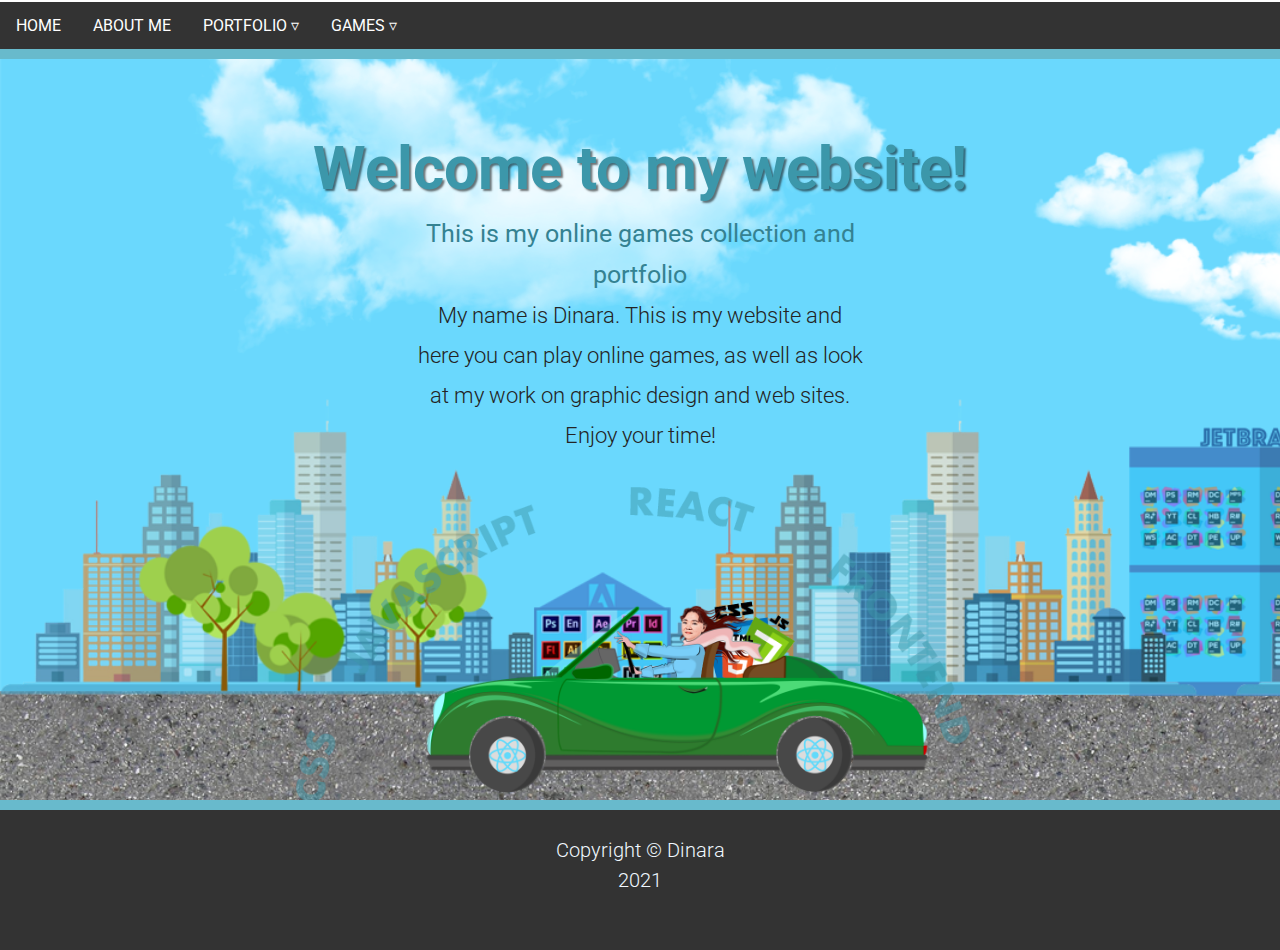
<file: index.html>
<!DOCTYPE html>
<html>
<head>
	<meta charset="utf-8">
	<title>My portfolio</title>
	<link rel="stylesheet" href="./css/style.css">
	<link rel="stylesheet" href="./css/animationCity.css">
	<link rel="stylesheet" href="./css/navbar.css">
	<link rel="shortcut icon" href="./favicon.ico" type="image/x-icon">  
</head>
<body>

<div class="content content-home">
	<div class="header">
		<div class="header">
			<div class="navbar">
			<a href="./index.html">Home</a>	
			<a href="./about.html">About me</a>	       
			<div class="subnav">
				<button class="subnavbtn">Portfolio ▿</button>
				<div class="subnav-content">
					<a href="./graphich.html">GraphicDesign</a>
					<a href="./indesign.html">InDesign</a>
					<a href="./webdesign.html">WebDesign</a>
					<a href="./presentation.html">Presentation</a>
					<a href="./projects.html">Projects</a>
				</div>
			</div>
			<div class="subnav">
				<button class="subnavbtn">Games ▿</button>
				<div class="subnav-content">
					<a href="./guess.html">Guess the number</a>
					<a href="./word.html">Guess the word</a>
					<a href="./game.html">Minesweeper</a>
				</div>
			</div>
			</div>
		</div>	
	</div>

	<div class="center-home">
		<h1>Welcome to my website!</h1>
		<div class="box_text">
			<p><b>This is my online games collection and portfolio</b> <br> My name is Dinara. This is my website and here you can play online games, as well as look at my work on graphic design and web sites. Enjoy your time! </p>
		</div>		
		<div class="city" id="div-city">
			<div class="auto"><img src="./img/autoMitMich.png" alt="auto">
			</div>
			<div class="globous"><img src="./img/globus.png" alt="globous"></div>
		</div>		
	</div>
</div>
<div class="footer">
	<p>Copyright &copy; Dinara</p><p>2021</p> 
</div>
</body>
</html>
</file>
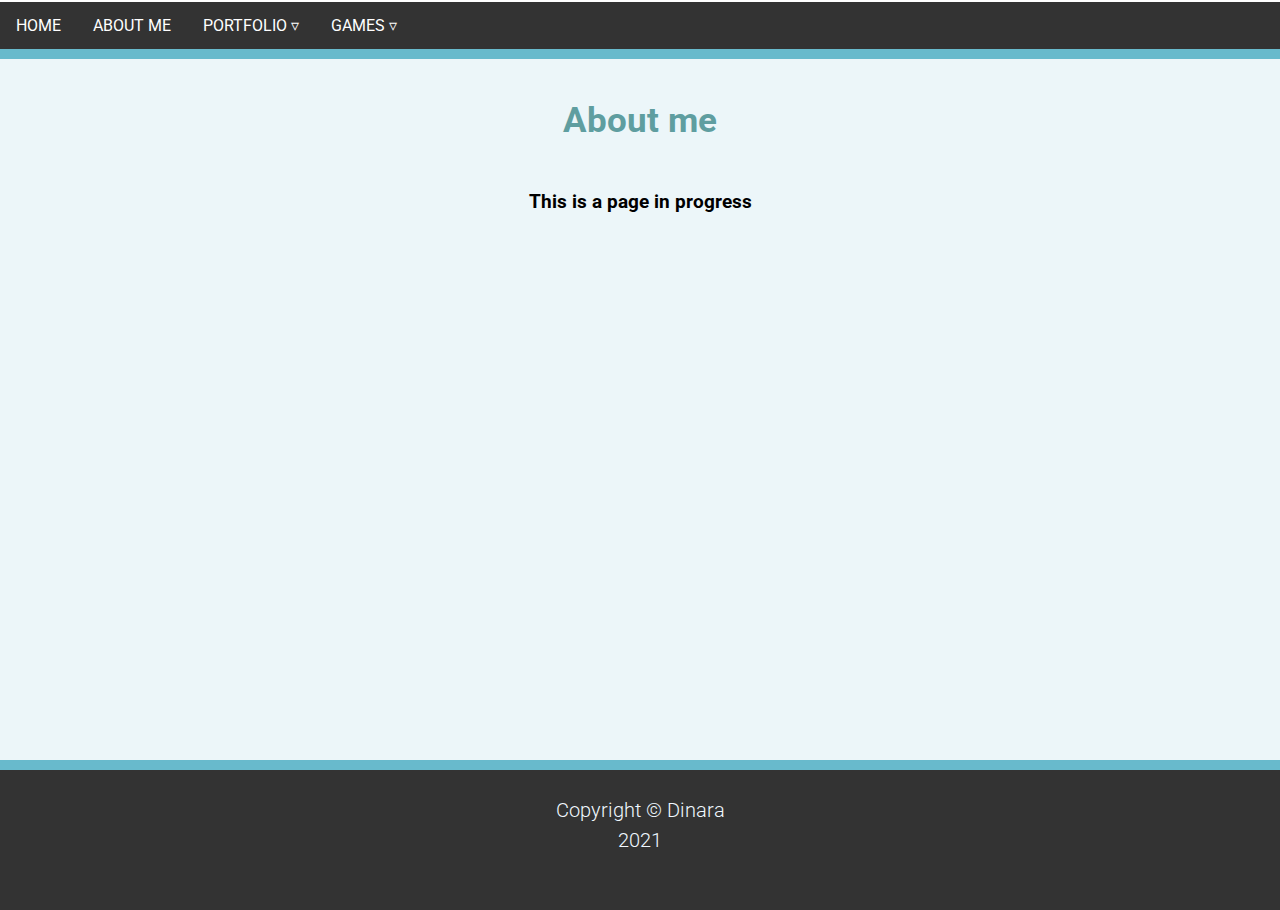
<file: about.html>
<!DOCTYPE html>
<html>
<head>
	<meta charset="utf-8">
	<title>About me</title>
	<link rel="stylesheet" href="./css/style.css">
	<link rel="stylesheet" href="./css/about.css">
	<link rel="stylesheet" href="./css/animationCity.css">
	<link rel="stylesheet" href="./css/navbar.css">
	<link rel="shortcut icon" href="./favicon.ico" type="image/x-icon">
	<link href='https://fonts.googleapis.com/css?family=Source+Sans+Pro:900' rel='stylesheet' type='text/css'>
	<script src="./js/about.js" defer></script>

</head>
<body>

<div class="content">
	<div class="header">
		<div class="navbar">
			<a href="./index.html">Home</a>	
			<a href="./about.html">About me</a>	       
			<div class="subnav">
				<button class="subnavbtn">Portfolio ▿ </button>
				<div class="subnav-content">
					<a href="./graphich.html">GraphicDesign</a>
					<a href="./indesign.html">InDesign</a>
					<a href="./webdesign.html">WebDesign</a>
					<a href="./presentation.html">Presentation</a>
					<a href="./projects.html">Projects</a>
				</div>
			</div>
			<div class="subnav">
				<button class="subnavbtn">Games ▿</button>
				<div class="subnav-content">
					<a href="./guess.html">Guess the number</a>
					<a href="./word.html">Guess the word</a>
					<a href="./game.html">Minesweeper</a>
				</div>
			</div>
			</div>	
	</div>

	<div class="center-home">
		<h2>About me</h2>
			<div class="about">
				<div class="content-text">
					<h3>This is a page in progress</h3>
				</div>

<!-- 				<div class="text">
					<div class="eng-text"><p>On this page I will tell you about myself in German and Russian. To read the information in German click on 'DE' button, in Russian on 'RU' button.</p></div>		
					<div class="text-de">
						<h4>Ich heiße Dinara</h4>
						<p>Über mich: <br>
							Im Jahr 2003 habe ich zum ersten mal den Computer entdeckt. Es hat mein Interesse geweckt und so hat alles angefangen. 
							Ich beendete Grafikdesign Kurse und arbeitete in dem Bereich: <br>
							Ich erstellte Werbungbröschüren, Einladekarten und restaurierte alte Fotografien. 
							Ebenfalls nahm ich an einer Erstellung eines Illustrationsbuches teil.
							<br></p>
							<p>
							In 2015 habe ich Webdesign Kurse absolviert. Es hat mir gefallen, aber ich besaß ungenügend Wissen im Webprogammieren für eine vollständige Arbeit im WebDesign.
							<br></p> <p>
							In 2017 lerne ich als Fachinformatikerin (Systemintegration) viel über Netzwerk Verbindungen, die zum Internet System Netzwerk gehören. Programmieren war jedoch immer noch außerhalb meiner Kenntnisse.
							<br></p>
							<p>
							Endlich fand ich Programmierkurse, in 2020, wo ich Backend und Frontend kennenlernen durfte.
							Diese Website habe ich mit allen meinen grafikdesignerischen, web- und programmierenden Wissensgrundlagen erstellt.
							<br>
							</p>
							<p>
							Ich lade Sie herzlich ein meine Arbeiten anzuschauen und die Spiele auf meiner Seite zu spielen!
							<br>
							</p>
							<p>
							Viel Spaß!.
							<br>
							MfG.</p>
					</div>
				<div class="text-ru">
					<h4>Меня зовут Динара.</h4>
					<p>Расскажу немного о себе: <br>
					</p>
					<p>В 2003 году я впервые познакомилась с компьютером, мне стало интересно и я пошла дальше. Я закончила курсы график-дизайна и начала работать в этом направлении: разрабатывала дизайн рекламных брошюрок, пригласительных, а так же занималась реставрацией старых фотографий. Участвовала в разработке иллюстраций детской книжки.<br>
					</p><p>В 2015 году закончила курсы веб-дизайна. Мне понравилось работать в этом направлении, но мне недоставало знаний в области веб-программирования для полноценной работы в webDesign.
						<br></p><p>
						В 2017 году я пошла учиться на Fachinformatikerin (Systemintegration). Получила много знаний, касающихся системы интернет-соединений, но программирование так и осталось за бортом моих знаний!
					</p><p>
						Наконец в 2020 году (знаменательном году для всего мира!!!) я нашла курсы программирования, где изучила Backend и Frontend разработку!
						Этот сайт я создала, собрав все мои знания по графическому дизайну, веб-разработки и программированию.
						<br></p> <p>
						Приглашаю вас посмотреть мои работы и поиграть в игры на моем сайте!
						<br></p><p>
						Приятно вам времяпровождения!</p>
				</div>
				</div> -->
				
				<!-- <div class="my-photo">
					<div class="btn">
						<button id="en-btn">En</button><br>
						<button id="de-btn">DE</button><br>
						<button id="ru-btn">RU</button><br>
						<button id="reset-btn">Reset</button>
					</div>
					<div class="me"><img src="./img/aboutMe.png" alt="picture"></div>
					</div> -->
			</div>	
	</div>
</div>
<div class="footer">
	<p>Copyright &copy; Dinara</p><p>2021</p> 
</div>
</body>
</html>
</file>
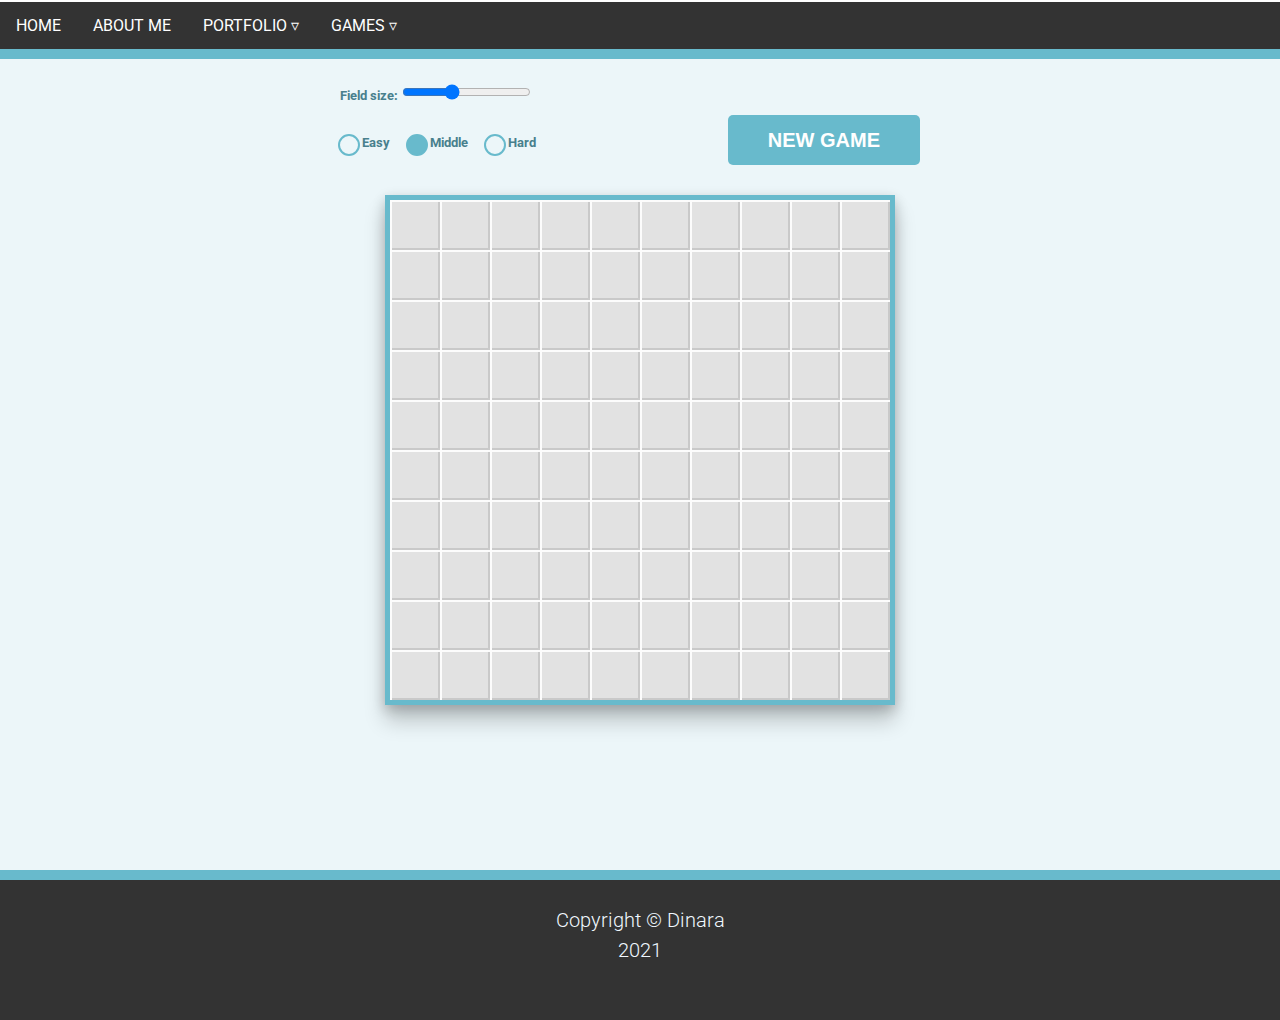
<file: game.html>
<!DOCTYPE html>
<html>
<head>
	<meta charset="utf-8">
	<title>My games</title>
	<link rel="stylesheet" href="./css/style.css">
    <link rel="stylesheet" href="./css/saper.css">
    <link rel="stylesheet" href="./css/navbar.css">
    <link rel="shortcut icon" href="./favicon.ico" type="image/x-icon"> 
    <script src="./js/game.js" defer></script>
    
</head>
<body>

<div class="content">
	<div class="header">
		<div class="navbar">
            <a href="./index.html">Home</a>	
            <a href="./about.html">About me</a>	       
            <div class="subnav">
                <button class="subnavbtn">Portfolio ▿</button>
                <div class="subnav-content">
                    <a href="./graphich.html">GraphicDesign</a>
                    <a href="./indesign.html">InDesign</a>
                    <a href="./webdesign.html">WebDesign</a>
                    <a href="./presentation.html">Presentation</a>
                    <a href="./projects.html">Projects</a>
                </div>
            </div>
            <div class="subnav">
                <button class="subnavbtn">Games ▿</button>
                <div class="subnav-content">
                    <a href="./guess.html">Guess the number</a>
                    <a href="./word.html">Guess the word</a>
                    <a href="./game.html">Minesweeper</a>
                </div>
            </div>
            </div>	
	</div>
    <div class="center">
    <div class="wrapper">
        <div class="col-left">    
            <div class="settings">
                <label for="boardSize">Field size:</label>
                <input id="boardSize" type="range" value="10" min="4" max="20">   
                <fieldset>
                    <input type="radio" id="easy" name="difficulty" value="0.1" class="difficulty">
                    <label for="easy">Easy</label> 
                    <input type="radio" id="normal" name="difficulty" value="0.2" class="difficulty" checked>
                    <label for="normal">Middle</label>
                    <input type="radio" id="hard" name="difficulty" value="0.4" class="difficulty">
                    <label for="hard">Hard</label> 
                </fieldset>
            </div>     
        </div>
        <div class="col-right">    
            <a href="#!" class="minesweeper-btn">New game</a>    
        </div>
        <div class="board-wrap">
            <div class="board"></div>
        </div>
        <div class="endscreen"></div>
</div>
</div></div>
<div class="footer">
	<p>Copyright &copy; Dinara</p><p>2021</p> 
</div>
</body>
</html>
</file>
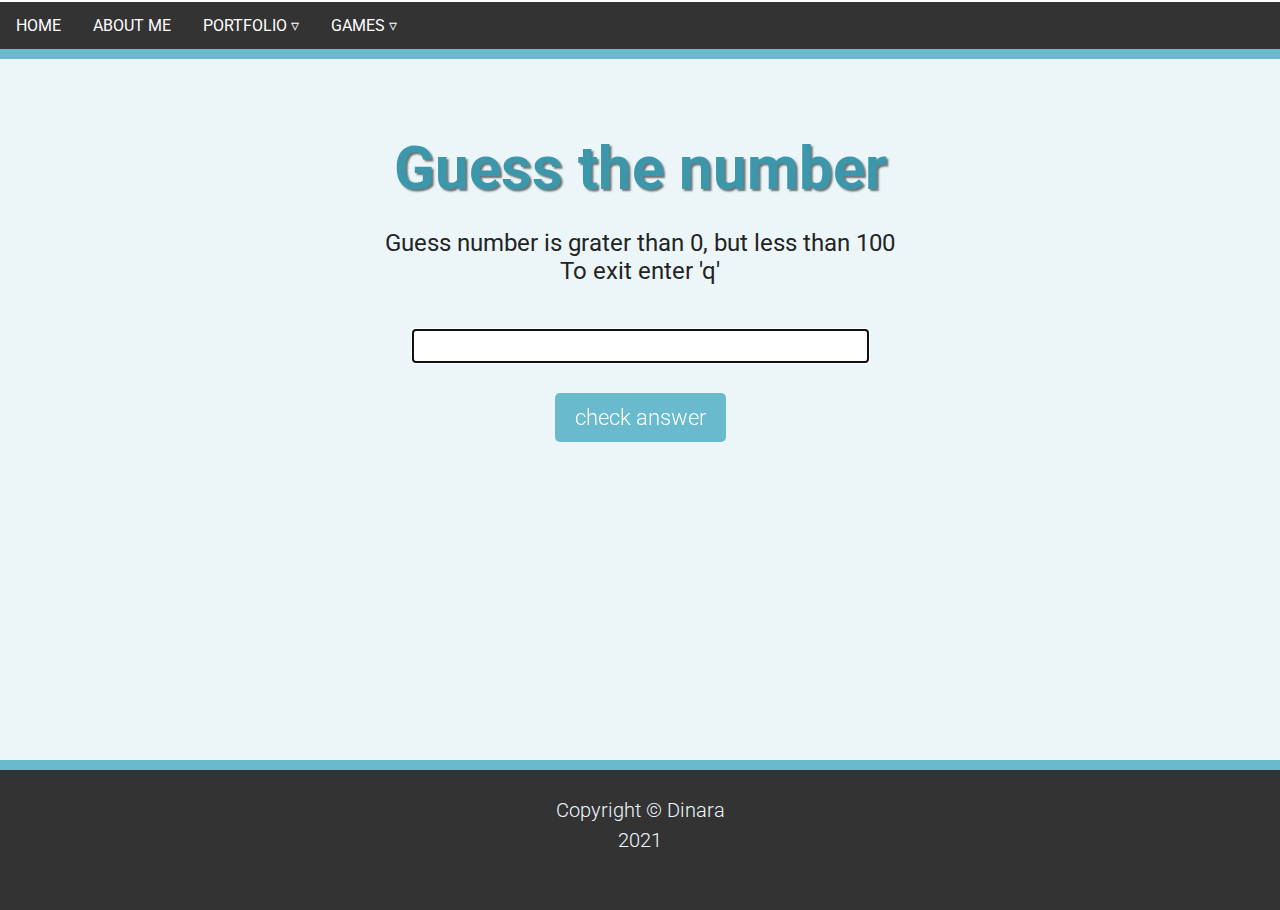
<file: guess.html>
<!DOCTYPE html>
<html>
<head>
	<meta charset="utf-8">
	<title>Guess the number - game</title>
	<link rel="stylesheet" href="./css/style.css">
	<link rel="stylesheet" href="./css/navbar.css">
	<link rel="shortcut icon" href="./favicon.ico" type="image/x-icon"> 
    <script src="./js/guess.js" defer></script>
</head>
<body>

<div class="content">
	<div class="header">
		<div class="navbar">
			<a href="./index.html">Home</a>	
			<a href="./about.html">About me</a>	       
			<div class="subnav">
				<button class="subnavbtn">Portfolio ▿</button>
				<div class="subnav-content">
					<a href="./graphich.html">GraphicDesign</a>
					<a href="./indesign.html">InDesign</a>
					<a href="./webdesign.html">WebDesign</a>
					<a href="./presentation.html">Presentation</a>
					<a href="./projects.html">Projects</a>
				</div>
			</div>
			<div class="subnav">
				<button class="subnavbtn">Games ▿</button>
				<div class="subnav-content">
					<a href="./guess.html">Guess the number</a>
					<a href="./word.html">Guess the word</a>
					<a href="./game.html">Minesweeper</a>
				</div>
			</div>
			</div>		
	</div>
	<div class="center">
    <div class="box">
		<h1>Guess the number</h1>
        <p id="message">Guess number is grater than 0, but less than 100 <br>To exit enter 'q'</p>
        <a href="#" id="repeatBtn">play again</a> <br />
        <input type="text" id="userAnswer">
        <a href="#" id="button">check answer</a>
    </div>	
</div></div>
<div class="footer">
	<p>Copyright &copy; Dinara</p><p>2021</p>
</div>
</body>
</html>
</file>
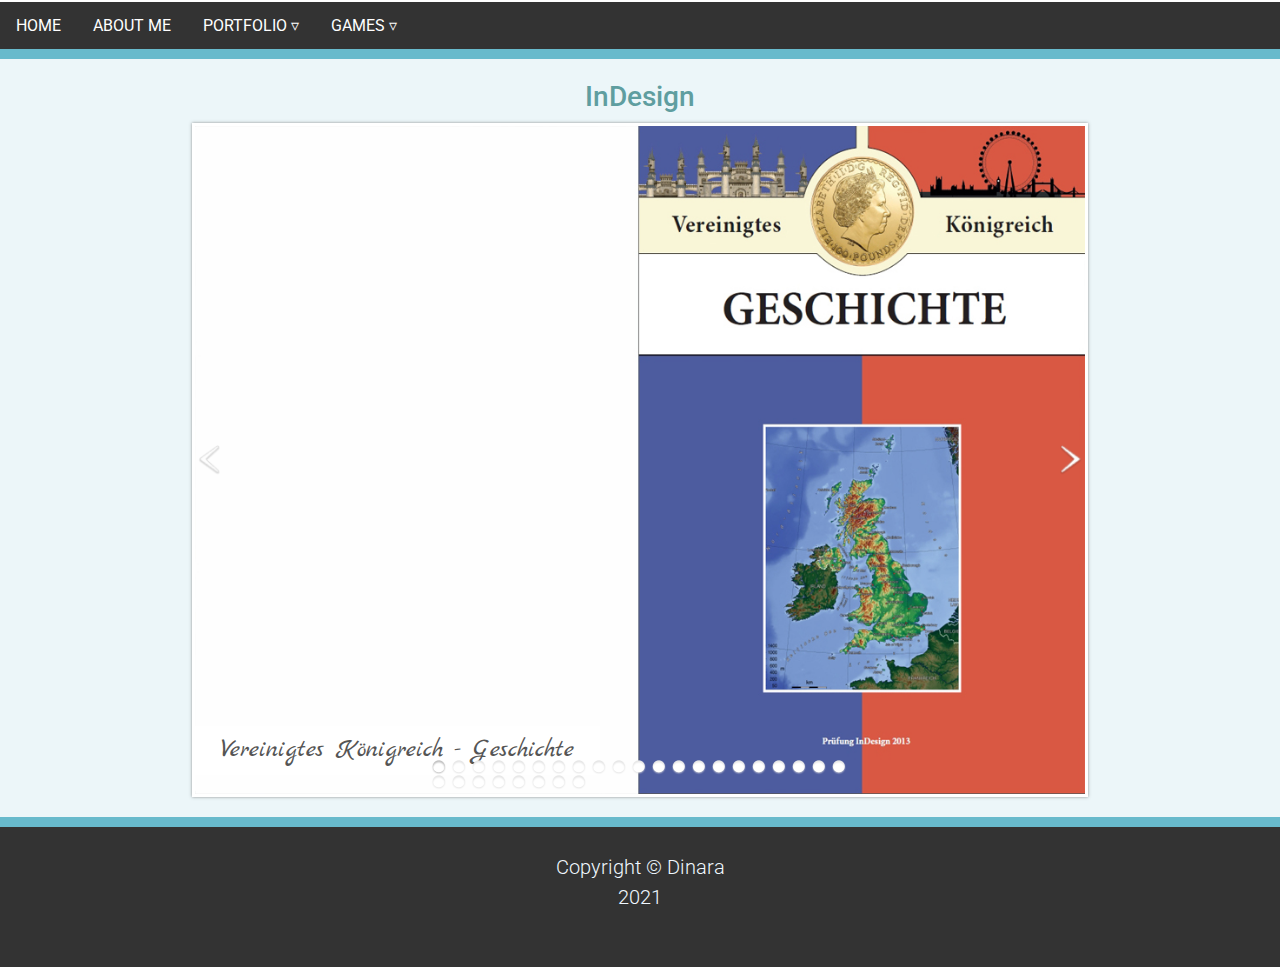
<file: indesign.html>
<!DOCTYPE html>
<html>
<head>
	<meta charset="utf-8">
	<title>InDesign</title>
	<link rel="stylesheet" href="./css/style.css">
	<link rel="stylesheet" href="./css/animationCity.css">
    <link rel="stylesheet" href="./css/navbar.css">
    <link rel="stylesheet" href="./css/picture.css"> 
    <link href="https://fonts.googleapis.com/css2?family=Bebas+Neue&family=Prompt:wght@200&display=swap"
        rel="stylesheet">
	<link rel="stylesheet" href="https://cdnjs.cloudflare.com/ajax/libs/animate.css/4.1.1/animate.min.css" />
	<link rel="stylesheet" type="text/css" href="./indesignImg/engine1/style.css" />
	<link rel="shortcut icon" href="./favicon.ico" type="image/x-icon"> 
</head>
<body>

<div class="content">
	<div class="header">
        <div class="navbar">
        <a href="./index.html">Home</a>	
        <a href="./about.html">About me</a>	       
        <div class="subnav">
            <button class="subnavbtn">Portfolio ▿</button>
            <div class="subnav-content">
                <a href="./graphich.html">GraphicDesign</a>
                <a href="./indesign.html">InDesign</a>
                <a href="./webdesign.html">WebDesign</a>
                <a href="./presentation.html">Presentation</a>
				<a href="./projects.html">Projects</a>
            </div>
        </div>
        <div class="subnav">
            <button class="subnavbtn">Games ▿</button>
            <div class="subnav-content">
                <a href="./guess.html">Guess the number</a>
                <a href="./word.html">Guess the word</a>
                <a href="./game.html">Minesweeper</a>
            </div>
        </div>
        </div>
    </div>

	<div class="center">
        <div class="slider">
			<h3>InDesign</h3>
			<!-- Start bookSlider -->
			<div id="wowslider-container1">
				<div class="ws_images">
					<ul>
						<li><img src="./indesignImg/data1/images/01.jpg" alt="01" title="Vereinigtes Königreich - Geschichte"
								id="wows1_0" /></li>
						<li><img src="./indesignImg/data1/images/02.jpg" alt="02" title="Vereinigtes Königreich - Geschichte"
								id="wows1_1" /></li>
						<li><img src="./indesignImg/data1/images/03.jpg" alt="03" title="Vereinigtes Königreich - Geschichte"
								id="wows1_2" /></li>
						<li><img src="./indesignImg/data1/images/04.jpg" alt="04" title="Vereinigtes Königreich - Geschichte"
								id="wows1_3" /></li>
						<li><img src="./indesignImg/data1/images/05.jpg" alt="05" title="Vereinigtes Königreich - Geschichte"
								id="wows1_4" /></li>
						<li><img src="./indesignImg/data1/images/06.jpg" alt="06" title="Vereinigtes Königreich - Geschichte"
								id="wows1_5" /></li>
						<li><img src="./indesignImg/data1/images/07.jpg" alt="07" title="Vereinigtes Königreich - Geschichte"
								id="wows1_6" /></li>
						<li><img src="./indesignImg/data1/images/08.jpg" alt="08" title="Vereinigtes Königreich - Geschichte"
								id="wows1_7" /></li>
						<li><img src="./indesignImg/data1/images/09.jpg" alt="09" title="Vereinigtes Königreich - Geschichte"
								id="wows1_8" /></li>
						<li><img src="./indesignImg/data1/images/10.jpg" alt="10" title="Berliner Westhafen Klein Bild-Exkursion"
								id="wows1_9" /></li>
						<li><img src="./indesignImg/data1/images/11.jpg" alt="11" title="Berliner Westhafen Klein Bild-Exkursion"
								id="wows1_10" /></li>
						<li><img src="./indesignImg/data1/images/12.jpg" alt="12" title="Berliner Westhafen Klein Bild-Exkursion"
								id="wows1_11" /></li>
						<li><img src="./indesignImg/data1/images/13.jpg" alt="13" title="Berliner Westhafen Klein Bild-Exkursion"
								id="wows1_12" /></li>
						<li><img src="./indesignImg/data1/images/14.jpg" alt="14" title="Berliner Westhafen Klein Bild-Exkursion"
								id="wows1_13" /></li>
						<li><img src="./indesignImg/data1/images/15.jpg" alt="15" title="Berliner Westhafen Klein Bild-Exkursion"
								id="wows1_14" /></li>
						<li><img src="./indesignImg/data1/images/16.jpg" alt="16" title="Kalorientabelle Obstkonserven" id="wows1_15" />
						</li>
						<li><img src="./indesignImg/data1/images/17.jpg" alt="17" title="Obstsorten-Seitenweise" id="wows1_16" /></li>
						<li><img src="./indesignImg/data1/images/18.jpg" alt="18" title="Obstsorten-Seitenweise" id="wows1_17" /></li>
						<li><img src="./indesignImg/data1/images/18a.jpg" alt="18a" title="Obstsorten-Seitenweise" id="wows1_18" /></li>
						<li><img src="./indesignImg/data1/images/19.jpg" alt="19" title="Obstsorten-Seitenweise" id="wows1_19" /></li>
						<li><img src="./indesignImg/data1/images/19a.jpg" alt="19a" title="Obstsorten-Seitenweise" id="wows1_20" /></li>
						<li><img src="./indesignImg/data1/images/20.jpg" alt="20" title="Haustiere" id="wows1_21" /></li>
						<li><img src="./indesignImg/data1/images/21.jpg" alt="21" title="Canada" id="wows1_22" /></li>
						<li><img src="./indesignImg/data1/images/22.jpg" alt="22" title="Canada" id="wows1_23" /></li>
						<li><img src="./indesignImg/data1/images/23.jpg" alt="23" title="Küstenwelt" id="wows1_24" /></li>
						<li><img src="./indesignImg/data1/images/24.jpg" alt="24" title="Küstenwelt-Dubai" id="wows1_25" /></li>
						<li><img src="./indesignImg/data1/images/25.jpg" alt="25" title="Küstenwelt-Dubai" id="wows1_26" /></li>
						<li><img src="./indesignImg/data1/images/27.jpg" alt="27" title="Küstenwelt-Dubai" id="wows1_28" /></li>
					</ul>
				</div>
				<div class="ws_bullets">
					<div>
						<a href="#wows1_0" title="01"><img src="./indesignImg/data1/tooltips/01.jpg" alt="01" />1</a>
						<a href="#wows1_1" title="02"><img src="./indesignImg/data1/tooltips/02.jpg" alt="02" />2</a>
						<a href="#wows1_2" title="03"><img src="./indesignImg/data1/tooltips/03.jpg" alt="03" />3</a>
						<a href="#wows1_3" title="04"><img src="./indesignImg/data1/tooltips/04.jpg" alt="04" />4</a>
						<a href="#wows1_4" title="05"><img src="./indesignImg/data1/tooltips/05.jpg" alt="05" />5</a>
						<a href="#wows1_5" title="06"><img src="./indesignImg/data1/tooltips/06.jpg" alt="06" />6</a>
						<a href="#wows1_6" title="07"><img src="./indesignImg/data1/tooltips/07.jpg" alt="07" />7</a>
						<a href="#wows1_7" title="08"><img src="./indesignImg/data1/tooltips/08.jpg" alt="08" />8</a>
						<a href="#wows1_8" title="09"><img src="./indesignImg/data1/tooltips/09.jpg" alt="09" />9</a>
						<a href="#wows1_9" title="10"><img src="./indesignImg/data1/tooltips/10.jpg" alt="10" />10</a>
						<a href="#wows1_10" title="11"><img src="./indesignImg/data1/tooltips/11.jpg" alt="11" />11</a>
						<a href="#wows1_11" title="12"><img src="./indesignImg/data1/tooltips/12.jpg" alt="12" />12</a>
						<a href="#wows1_12" title="13"><img src="./indesignImg/data1/tooltips/13.jpg" alt="13" />13</a>
						<a href="#wows1_13" title="14"><img src="./indesignImg/data1/tooltips/14.jpg" alt="14" />14</a>
						<a href="#wows1_14" title="15"><img src="./indesignImg/data1/tooltips/15.jpg" alt="15" />15</a>
						<a href="#wows1_15" title="16"><img src="./indesignImg/data1/tooltips/16.jpg" alt="16" />16</a>
						<a href="#wows1_16" title="17"><img src="./indesignImg/data1/tooltips/17.jpg" alt="17" />17</a>
						<a href="#wows1_17" title="18"><img src="./indesignImg/data1/tooltips/18.jpg" alt="18" />18</a>
						<a href="#wows1_18" title="18a"><img src="./indesignImg/data1/tooltips/18a.jpg" alt="18a" />19</a>
						<a href="#wows1_19" title="19"><img src="./indesignImg/data1/tooltips/19.jpg" alt="19" />20</a>
						<a href="#wows1_20" title="19a"><img src="./indesignImg/data1/tooltips/19a.jpg" alt="19a" />21</a>
						<a href="#wows1_21" title="20"><img src="./indesignImg/data1/tooltips/20.jpg" alt="20" />22</a>
						<a href="#wows1_22" title="21"><img src="./indesignImg/data1/tooltips/21.jpg" alt="21" />23</a>
						<a href="#wows1_23" title="22"><img src="./indesignImg/data1/tooltips/22.jpg" alt="22" />24</a>
						<a href="#wows1_24" title="23"><img src="./indesignImg/data1/tooltips/23.jpg" alt="23" />25</a>
						<a href="#wows1_25" title="24"><img src="./indesignImg/data1/tooltips/24.jpg" alt="24" />26</a>
						<a href="#wows1_26" title="25"><img src="./indesignImg/data1/tooltips/25.jpg" alt="25" />27</a>
						<a href="#wows1_27" title="26"><img src="./indesignImg/data1/tooltips/26.jpg" alt="26" />28</a>
						<a href="#wows1_28" title="27"><img src="./indesignImg/data1/tooltips/27.jpg" alt="27" />29</a>
					</div>
				</div>
				<div class="ws_shadow"></div>
			</div>			
			<!-- End bookSlider -->
		</div>			
	</div>
</div>
<div class="footer">
	<p>Copyright &copy; Dinara</p><p>2021</p> 
</div>
<script type="text/javascript" src="./indesignImg/engine1/jquery.js"></script>
<script type="text/javascript" src="./indesignImg/engine1/wowslider.js"></script>
<script type="text/javascript" src="./indesignImg/engine1/script.js"></script>
</body>
</html>
</file>
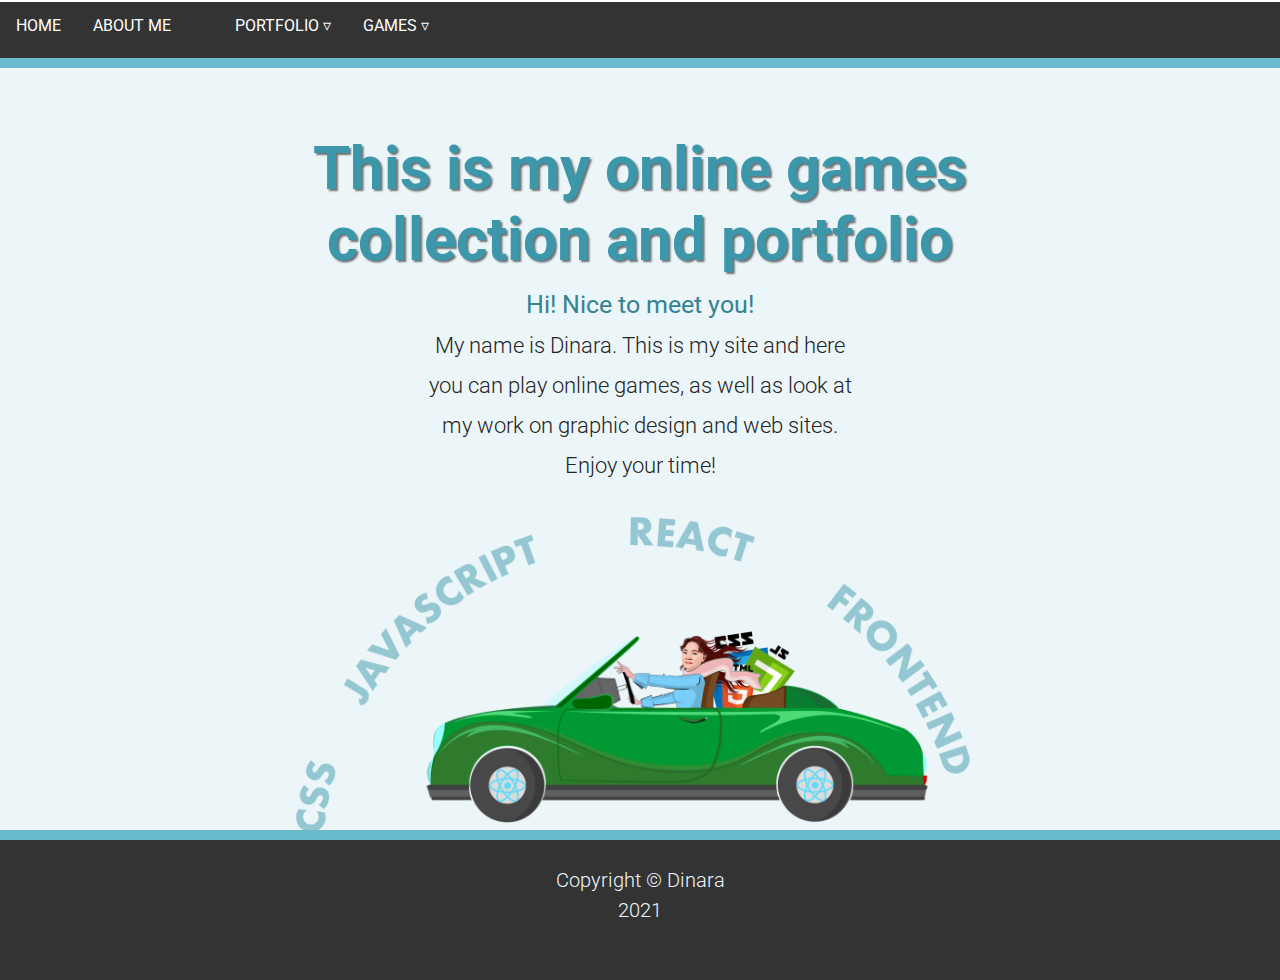
<file: menu-bar.html>
<!DOCTYPE html>
<html>
<head>
	<meta charset="utf-8">
	<title>My games</title>
	<link rel="stylesheet" href="./css/style.css">
	<link rel="stylesheet" href="./css/animationCity.css">
    <link rel="stylesheet" href="./css/navbar.css"> 
</head>
<body>

<div class="content">
	<div class="header">
        <div class="navbar">
        <a href="./index.html">Home</a>	
        <a href="./about.html">About me</a>	       
        <div class="subnav">
            <button class="subnavbtn"><a href="./portfolio.html"></a>Portfolio ▿ </a></button>
            <div class="subnav-content">
                <a href="./graphich.html">GraphicDesign</a>
                <a href="./indesign.html">InDesign</a>
                <a href="./webdesign.html">WebDesign</a>
                <a href="./presentation.html">Presentation</a>
                <a href="./projects.html">Projects</a>
            </div>
        </div>
        <div class="subnav">
            <button class="subnavbtn">Games ▿</button>
            <div class="subnav-content">
                <a href="./guess.html">Guess the number</a>
                <a href="./word.html">Guess the word</a>
                <a href="./game.html">Minesweeper</a>
            </div>
        </div>
        </div>
    </div>

	<div class="center-home">
		<h1>This is my online games collection and portfolio</h1>
		<div class="box_text">
			<p><b>Hi! Nice to meet you!</b> <br> My name is Dinara. This is my site and here you can play online games, as well as look at my work on graphic design and web sites. Enjoy your time! </p>
		</div>		
		<div class="city" id="div-city">
			<div class="auto"><img src="./img/autoMitMich.png" alt="auto">
			</div>
			<div class="globous"><img src="./img/globus.png" alt="globous"></div>
		</div>		
	</div>
</div>
<div class="footer">
	<p>Copyright &copy; Dinara</p><p>2021</p> 
</div>
</body>
</html>
</file>
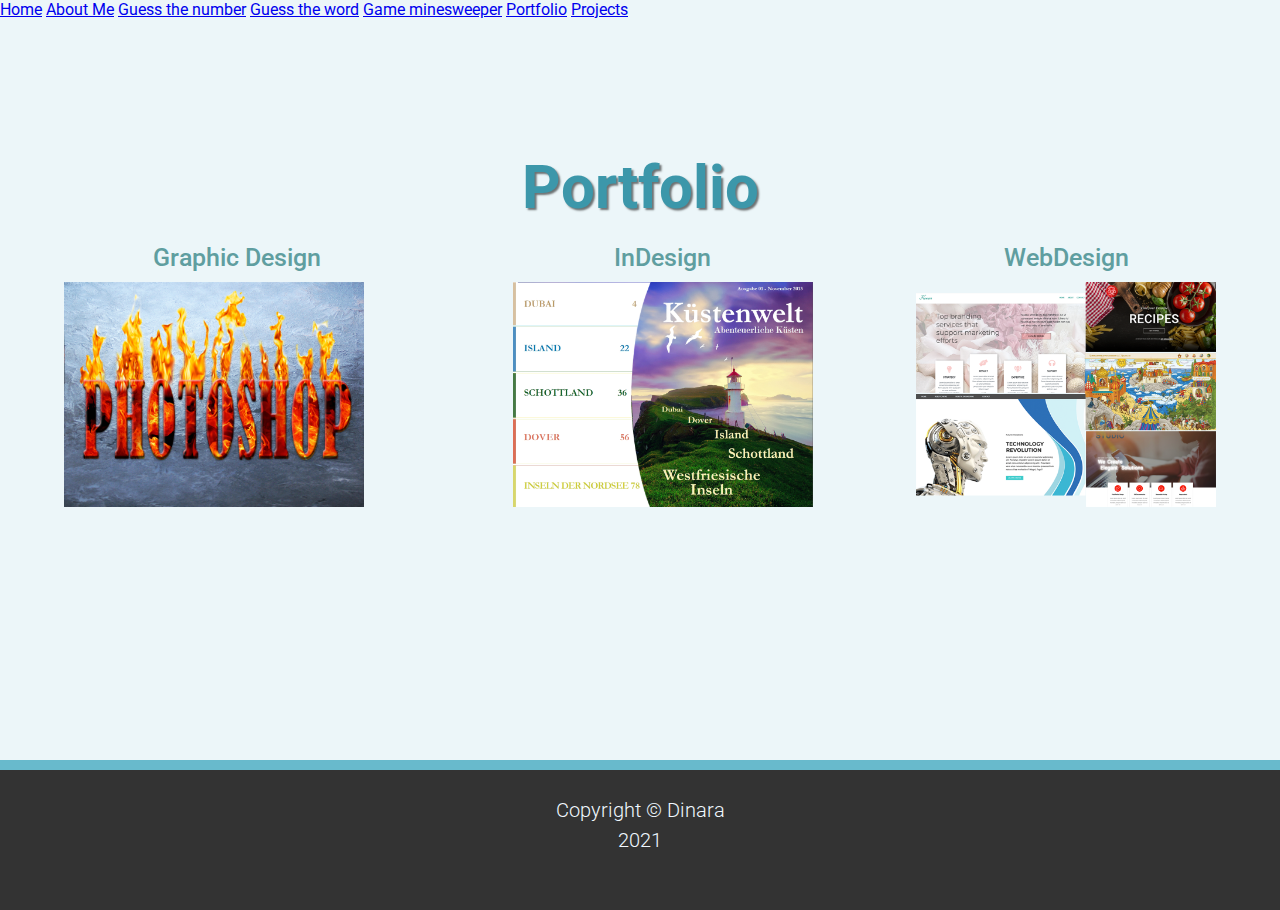
<file: portfolio.html>
<!DOCTYPE html>
<html>
<head>
	<meta charset="utf-8">
	<title>Portfolio</title>
	<link rel="stylesheet" href="./css/style.css"> 
	<link rel="stylesheet" href="./css/picture.css">
	<link href="https://fonts.googleapis.com/css2?family=Bebas+Neue&family=Prompt:wght@200&display=swap"
        rel="stylesheet">
	<link rel="stylesheet" href="https://cdnjs.cloudflare.com/ajax/libs/animate.css/4.1.1/animate.min.css" />
	<link rel="stylesheet" type="text/css" href="./indesignImg/engine1/style.css" />
	<script src="./js/picture.js" defer></script>
</head>
<body>

<div class="content">
	<div class="header">
		<a href="./index.html">Home</a>
		<a href="./about.html">About Me</a>
		<a href="./guess.html">Guess the number</a>
		<!-- <a href="./remember.html">Remember the order</a>
		<a href="./translate.html">Translate the word</a> -->
		<a href="./word.html">Guess the word</a>
        <a href="./game.html">Game minesweeper</a>
		<a href="./portfolio.html">Portfolio</a>
		<a href="./projects.html">Projects</a>	
	</div>	
	<div class="center-picture">
		<h1>Portfolio</h1>
		<div class="portfolio-content">
<!-- Graphic tail start-->		
	<div class="graphic">
		<h3>Graphic Design</h3>
		<img src="./album1/ph-04.jpg" alt="picture">
	</div>	
		<div class="album">
			<h2>Graphic Design</h2>
			<!-- <hr> <br> -->
			<div class="column">
				<div class="big"><img src="./album1/ph-02.jpg" alt="picture"></div>
				<div class="small">
					<img src="./album1/ill-06.jpg" alt="picture">
					<img src="./album1/ill-07.jpg" alt="picture">
					<img src="./album1/ill-08.jpg" alt="picture">
					<img src="./album1/ill-12.jpg" alt="picture">
					<img src="./album1/ill-02.jpg" alt="picture">
					<img src="./album1/ill-03.jpg" alt="picture"></div>	
			</div><div class="middle"><img src="./album1/ph-14.jpg" alt="picture"></div>
			<div class="column">	
				<div class="small">
					<img src="./album1/ill-01.jpg" alt="picture">
					<img src="./album1/ill-04.jpg" alt="picture">
					<img src="./album1/ph-10.jpg" alt="picture">
					<img src="./album1/ph-11.jpg" alt="picture">
					<img src="./album1/ph-05.jpg" alt="picture">
					<img src="./album1/ph-06.jpg" alt="picture"></div>
				<div class="big"><img src="./album1/ill-20.jpg" alt="picture"></div>	
			</div>
			<div class="middle"><img src="./album1/ph-09.jpg" alt="picture"></div>
			<div class="column">
				<div class="big"><img src="./album1/ill-16.jpg" alt="picture"></div>
				<div class="small">
					<img src="./album1/ill-09.jpg" alt="picture">
					<img src="./album1/ill-10.jpg" alt="picture">
					<img src="./album1/ill-13.jpg" alt="picture">
					<img src="./album1/ill-17.jpg" alt="picture">
					<img src="./album1/ph-03.jpg" alt="picture">
					<img src="./album1/ph-04.jpg" alt="picture"></div>
			</div><div class="middle"><img src="./album1/ph-10.jpg" alt="picture"></div>
			<div class="column">
				<div class="big"><img src="./album1/ph-12.jpg" alt="picture"></div>
				<div class="big"><img src="./album1/ph-13.jpg" alt="picture"></div>		
			</div>
			<div class="column">	
				<div class="small">					
					<img src="./album1/ph-01.jpg" alt="picture">
					<img src="./album1/ph-08.jpg" alt="picture"></div>
				<div class="small">
					<img src="./album1/ill-15.jpg" alt="picture">
					<img src="./album1/ill-19.jpg" alt="picture">
				</div>
			</div>
			<div class="column"><div class="middle"><img src="./album1/ph-07.jpg" alt="picture"></div>
				
			</div>
		</div>
<!-- Graphic tail end -->
<!-- InDesign tail start -->
		<div class="indesign">
			<h3>InDesign</h3>
		<img src="./indesignImg/23.jpg" alt="picture">
		</div>
		<div class="slider">
			<h3>InDesign</h3>
			<!-- Start bookSlider -->
			<div id="wowslider-container1">
				<div class="ws_images">
					<ul>
						<li><img src="./indesignImg/data1/images/01.jpg" alt="01" title="Vereinigtes Königreich - Geschichte"
								id="wows1_0" /></li>
						<li><img src="./indesignImg/data1/images/02.jpg" alt="02" title="Vereinigtes Königreich - Geschichte"
								id="wows1_1" /></li>
						<li><img src="./indesignImg/data1/images/03.jpg" alt="03" title="Vereinigtes Königreich - Geschichte"
								id="wows1_2" /></li>
						<li><img src="./indesignImg/data1/images/04.jpg" alt="04" title="Vereinigtes Königreich - Geschichte"
								id="wows1_3" /></li>
						<li><img src="./indesignImg/data1/images/05.jpg" alt="05" title="Vereinigtes Königreich - Geschichte"
								id="wows1_4" /></li>
						<li><img src="./indesignImg/data1/images/06.jpg" alt="06" title="Vereinigtes Königreich - Geschichte"
								id="wows1_5" /></li>
						<li><img src="./indesignImg/data1/images/07.jpg" alt="07" title="Vereinigtes Königreich - Geschichte"
								id="wows1_6" /></li>
						<li><img src="./indesignImg/data1/images/08.jpg" alt="08" title="Vereinigtes Königreich - Geschichte"
								id="wows1_7" /></li>
						<li><img src="./indesignImg/data1/images/09.jpg" alt="09" title="Vereinigtes Königreich - Geschichte"
								id="wows1_8" /></li>
						<li><img src="./indesignImg/data1/images/10.jpg" alt="10" title="Berliner Westhafen Klein Bild-Exkursion"
								id="wows1_9" /></li>
						<li><img src="./indesignImg/data1/images/11.jpg" alt="11" title="Berliner Westhafen Klein Bild-Exkursion"
								id="wows1_10" /></li>
						<li><img src="./indesignImg/data1/images/12.jpg" alt="12" title="Berliner Westhafen Klein Bild-Exkursion"
								id="wows1_11" /></li>
						<li><img src="./indesignImg/data1/images/13.jpg" alt="13" title="Berliner Westhafen Klein Bild-Exkursion"
								id="wows1_12" /></li>
						<li><img src="./indesignImg/data1/images/14.jpg" alt="14" title="Berliner Westhafen Klein Bild-Exkursion"
								id="wows1_13" /></li>
						<li><img src="./indesignImg/data1/images/15.jpg" alt="15" title="Berliner Westhafen Klein Bild-Exkursion"
								id="wows1_14" /></li>
						<li><img src="./indesignImg/data1/images/16.jpg" alt="16" title="Kalorientabelle Obstkonserven" id="wows1_15" />
						</li>
						<li><img src="./indesignImg/data1/images/17.jpg" alt="17" title="Obstsorten-Seitenweise" id="wows1_16" /></li>
						<li><img src="./indesignImg/data1/images/18.jpg" alt="18" title="Obstsorten-Seitenweise" id="wows1_17" /></li>
						<li><img src="./indesignImg/data1/images/18a.jpg" alt="18a" title="Obstsorten-Seitenweise" id="wows1_18" /></li>
						<li><img src="./indesignImg/data1/images/19.jpg" alt="19" title="Obstsorten-Seitenweise" id="wows1_19" /></li>
						<li><img src="./indesignImg/data1/images/19a.jpg" alt="19a" title="Obstsorten-Seitenweise" id="wows1_20" /></li>
						<li><img src="./indesignImg/data1/images/20.jpg" alt="20" title="Haustiere" id="wows1_21" /></li>
						<li><img src="./indesignImg/data1/images/21.jpg" alt="21" title="Canada" id="wows1_22" /></li>
						<li><img src="./indesignImg/data1/images/22.jpg" alt="22" title="Canada" id="wows1_23" /></li>
						<li><img src="./indesignImg/data1/images/23.jpg" alt="23" title="Küstenwelt" id="wows1_24" /></li>
						<li><img src="./indesignImg/data1/images/24.jpg" alt="24" title="Küstenwelt-Dubai" id="wows1_25" /></li>
						<li><img src="./indesignImg/data1/images/25.jpg" alt="25" title="Küstenwelt-Dubai" id="wows1_26" /></li>
						<li><img src="./indesignImg/data1/images/27.jpg" alt="27" title="Küstenwelt-Dubai" id="wows1_28" /></li>
					</ul>
				</div>
				<div class="ws_bullets">
					<div>
						<a href="#wows1_0" title="01"><img src="./indesignImg/data1/tooltips/01.jpg" alt="01" />1</a>
						<a href="#wows1_1" title="02"><img src="./indesignImg/data1/tooltips/02.jpg" alt="02" />2</a>
						<a href="#wows1_2" title="03"><img src="./indesignImg/data1/tooltips/03.jpg" alt="03" />3</a>
						<a href="#wows1_3" title="04"><img src="./indesignImg/data1/tooltips/04.jpg" alt="04" />4</a>
						<a href="#wows1_4" title="05"><img src="./indesignImg/data1/tooltips/05.jpg" alt="05" />5</a>
						<a href="#wows1_5" title="06"><img src="./indesignImg/data1/tooltips/06.jpg" alt="06" />6</a>
						<a href="#wows1_6" title="07"><img src="./indesignImg/data1/tooltips/07.jpg" alt="07" />7</a>
						<a href="#wows1_7" title="08"><img src="./indesignImg/data1/tooltips/08.jpg" alt="08" />8</a>
						<a href="#wows1_8" title="09"><img src="./indesignImg/data1/tooltips/09.jpg" alt="09" />9</a>
						<a href="#wows1_9" title="10"><img src="./indesignImg/data1/tooltips/10.jpg" alt="10" />10</a>
						<a href="#wows1_10" title="11"><img src="./indesignImg/data1/tooltips/11.jpg" alt="11" />11</a>
						<a href="#wows1_11" title="12"><img src="./indesignImg/data1/tooltips/12.jpg" alt="12" />12</a>
						<a href="#wows1_12" title="13"><img src="./indesignImg/data1/tooltips/13.jpg" alt="13" />13</a>
						<a href="#wows1_13" title="14"><img src="./indesignImg/data1/tooltips/14.jpg" alt="14" />14</a>
						<a href="#wows1_14" title="15"><img src="./indesignImg/data1/tooltips/15.jpg" alt="15" />15</a>
						<a href="#wows1_15" title="16"><img src="./indesignImg/data1/tooltips/16.jpg" alt="16" />16</a>
						<a href="#wows1_16" title="17"><img src="./indesignImg/data1/tooltips/17.jpg" alt="17" />17</a>
						<a href="#wows1_17" title="18"><img src="./indesignImg/data1/tooltips/18.jpg" alt="18" />18</a>
						<a href="#wows1_18" title="18a"><img src="./indesignImg/data1/tooltips/18a.jpg" alt="18a" />19</a>
						<a href="#wows1_19" title="19"><img src="./indesignImg/data1/tooltips/19.jpg" alt="19" />20</a>
						<a href="#wows1_20" title="19a"><img src="./indesignImg/data1/tooltips/19a.jpg" alt="19a" />21</a>
						<a href="#wows1_21" title="20"><img src="./indesignImg/data1/tooltips/20.jpg" alt="20" />22</a>
						<a href="#wows1_22" title="21"><img src="./indesignImg/data1/tooltips/21.jpg" alt="21" />23</a>
						<a href="#wows1_23" title="22"><img src="./indesignImg/data1/tooltips/22.jpg" alt="22" />24</a>
						<a href="#wows1_24" title="23"><img src="./indesignImg/data1/tooltips/23.jpg" alt="23" />25</a>
						<a href="#wows1_25" title="24"><img src="./indesignImg/data1/tooltips/24.jpg" alt="24" />26</a>
						<a href="#wows1_26" title="25"><img src="./indesignImg/data1/tooltips/25.jpg" alt="25" />27</a>
						<a href="#wows1_27" title="26"><img src="./indesignImg/data1/tooltips/26.jpg" alt="26" />28</a>
						<a href="#wows1_28" title="27"><img src="./indesignImg/data1/tooltips/27.jpg" alt="27" />29</a>
					</div>
				</div>
				<div class="ws_shadow"></div>
			</div>			
			<!-- End bookSlider -->
		</div>
<!-- InDesign tail end -->
<!-- WebDesign tail start -->
<div class="webDesign">
	<h3>WebDesign</h3>
	<img src="./webdesignImg/webdesign.png" alt="picture">
</div>
	<div class="sites">
		<h3>WebDesign</h3>
		<a href="https://dina-03.github.io/pushkins-tales.io/index.html#" target="_blank" rel="noopener noreferrer"><img src="./webdesignImg/skazki.png" alt="picture"></a>
		<a href="#" target="_blank" rel="noopener noreferrer"><img src="./webdesignImg/flowers.png" alt="picture"></a>
		<a href="#" target="_blank" rel="noopener noreferrer"><img src="./webdesignImg/recipes.png" alt="picture"></a>
		<a href="#" target="_blank" rel="noopener noreferrer"><img src="./webdesignImg/robotic.png" alt="picture"></a>
		<a href="#" target="_blank" rel="noopener noreferrer"><img src="./webdesignImg/dnepr.png" alt="picture"></a>
		<a href="#" target="_blank" rel="noopener noreferrer"><img src="./webdesignImg/elegant.png" alt="picture"></a>
	</div>
<!-- WebDesign tail end -->
	</div>		
	</div>
</div>
<div class="footer">
	<p>Copyright &copy; Dinara</p><p>2021</p> 
</div>
<script type="text/javascript" src="./indesignImg/engine1/jquery.js"></script>
<script type="text/javascript" src="./indesignImg/engine1/wowslider.js"></script>
<script type="text/javascript" src="./indesignImg/engine1/script.js"></script>
</body>
</html>
</file>
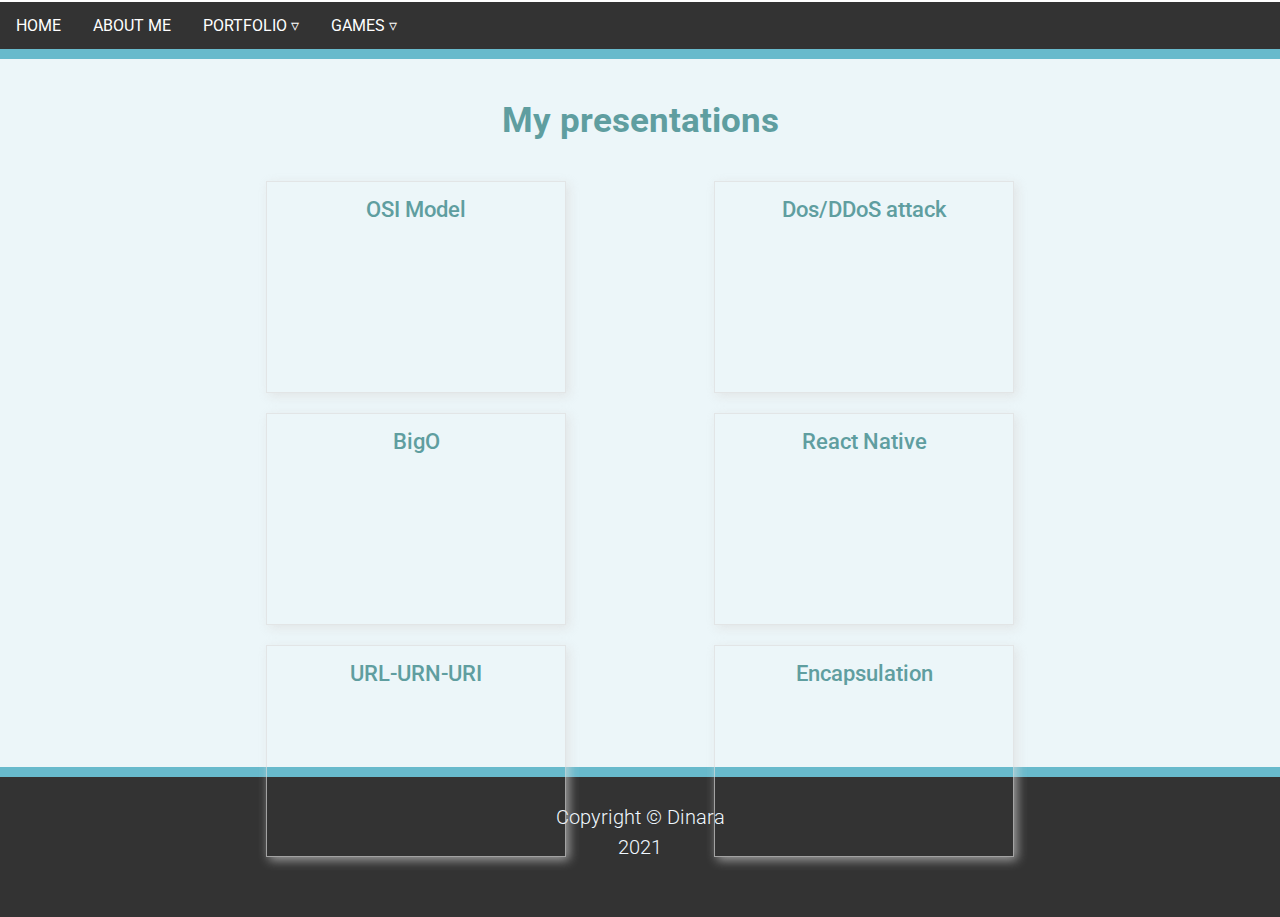
<file: presentation.html>
<!DOCTYPE html>
<html>
<head>
	<meta charset="utf-8">
	<title>Presentation</title>
	<link rel="stylesheet" href="./css/style.css">
	<link rel="stylesheet" href="./css/animationCity.css">
    <link rel="stylesheet" href="./css/navbar.css">
	<link rel="stylesheet" href="./css/presentation.css">
    <link rel="shortcut icon" href="./favicon.ico" type="image/x-icon">  
</head>
<body>

<div class="content">
	<div class="header">
        <div class="navbar">
        <a href="./index.html">Home</a>	
        <a href="./about.html">About me</a>	       
        <div class="subnav">
            <button class="subnavbtn">Portfolio ▿</button>
            <div class="subnav-content">
                <a href="./graphich.html">GraphicDesign</a>
                <a href="./indesign.html">InDesign</a>
                <a href="./webdesign.html">WebDesign</a>
                <a href="./presentation.html">Presentation</a>
                <a href="./projects.html">Projects</a>
            </div>
        </div>
        <div class="subnav">
            <button class="subnavbtn">Games ▿</button>
            <div class="subnav-content">
                <a href="./guess.html">Guess the number</a>
                <a href="./word.html">Guess the word</a>
                <a href="./game.html">Minesweeper</a>
            </div>
        </div>
        </div>
    </div>

	<div class="center-home">
		<h2>My presentations</h2>
        <div class="content-presentation">
            <div class="row-pres">
        
            <div class="video-box">
                <div class="video-title">OSI Model</div>
                <iframe width="250" height="141" src="https://www.youtube.com/embed/jYQ6gqT0JvA" title="YouTube video player" frameborder="0" allow="accelerometer; autoplay; clipboard-write; encrypted-media; gyroscope; picture-in-picture" allowfullscreen></iframe>
            </div>
            <div class="video-box">
                <div class="video-title">Dos/DDoS attack</div>
                <iframe width="250" height="141" src="https://www.youtube.com/embed/6VKrjd9QV5M" title="YouTube video player" frameborder="0" allow="accelerometer; autoplay; clipboard-write; encrypted-media; gyroscope; picture-in-picture" allowfullscreen></iframe>
            </div>
            <div class="video-box">
                <div class="video-title">BigO</div>
                <iframe width="250" height="141" src="https://www.youtube.com/embed/PtgEn9mYutA" title="YouTube video player" frameborder="0" allow="accelerometer; autoplay; clipboard-write; encrypted-media; gyroscope; picture-in-picture" allowfullscreen></iframe>
            </div>
            <div class="video-box">
                <div class="video-title">React Native</div>
                <iframe width="250" height="141" src="https://www.youtube.com/embed/Nz8VlR3QrNc" title="YouTube video player" frameborder="0" allow="accelerometer; autoplay; clipboard-write; encrypted-media; gyroscope; picture-in-picture" allowfullscreen></iframe>
            </div>
            <div class="video-box">
                <div class="video-title">URL-URN-URI</div>
                <iframe width="250" height="141" src="https://www.youtube.com/embed/tmt2maYJSqI" title="YouTube video player" frameborder="0" allow="accelerometer; autoplay; clipboard-write; encrypted-media; gyroscope; picture-in-picture" allowfullscreen></iframe>
            </div>
            <div class="video-box">
                <div class="video-title">Encapsulation</div>
                <iframe width="250" height="141" src="https://www.youtube.com/embed/u1yeJMOa84o" title="YouTube video player" frameborder="0" allow="accelerometer; autoplay; clipboard-write; encrypted-media; gyroscope; picture-in-picture" allowfullscreen></iframe>
            </div>
        </div>
        </div>	
	</div>
</div>
<div class="footer">
	<p>Copyright &copy; Dinara</p><p>2021</p> 
</div>
</body>
</html>
</file>
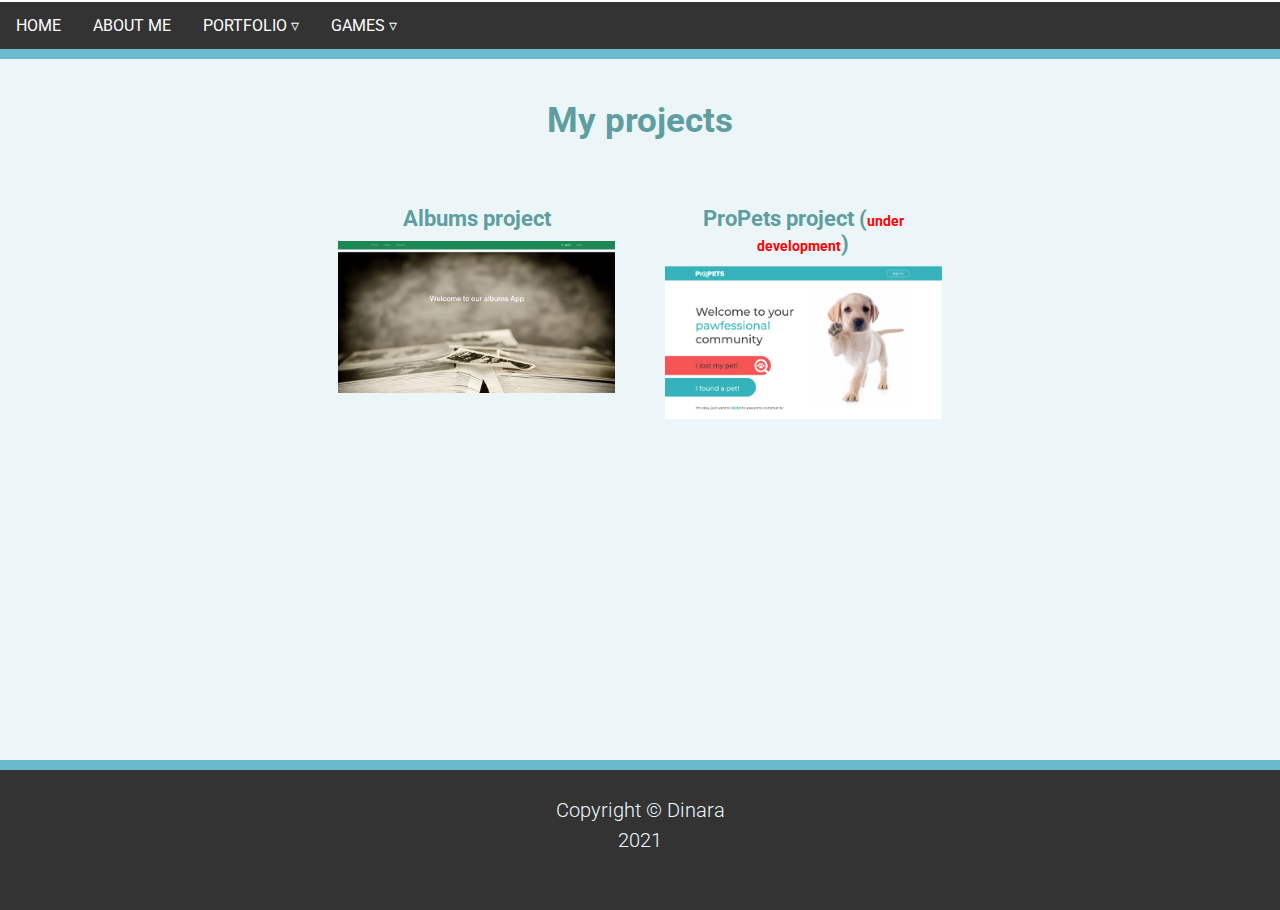
<file: projects.html>
<!DOCTYPE html>
<html>

<head>
    <meta charset="utf-8">
    <title>Projects</title>
    <link rel="stylesheet" href="./css/style.css">
    <link rel="stylesheet" href="./css/animationCity.css">
    <link rel="stylesheet" href="./css/navbar.css">
    <link rel="stylesheet" href="./css/projects.css">
    <link rel="shortcut icon" href="./favicon.ico" type="image/x-icon">
</head>

<body>

    <div class="content">
        <div class="header">
            <div class="navbar">
                <a href="./index.html">Home</a>
                <a href="./about.html">About me</a>
                <div class="subnav">
                    <button class="subnavbtn">Portfolio ▿</button>
                    <div class="subnav-content">
                        <a href="./graphich.html">GraphicDesign</a>
                        <a href="./indesign.html">InDesign</a>
                        <a href="./webdesign.html">WebDesign</a>
                        <a href="./presentation.html">Presentation</a>
                        <a href="./projects.html">Projects</a>
                    </div>
                </div>
                <div class="subnav">
                    <button class="subnavbtn">Games ▿</button>
                    <div class="subnav-content">
                        <a href="./guess.html">Guess the number</a>
                        <a href="./word.html">Guess the word</a>
                        <a href="./game.html">Minesweeper</a>
                    </div>
                </div>
            </div>
        </div>

        <div class="center-home">
            <h2>My projects</h2>
            <div class="content-projects">
                <div class="row-project">
                    <div class="card-project">
                        <h3>Albums project</h3>
                    <a href="https://dina-03.github.io/photo-albums.io/" target="_blank"> <img src="./img/projectOne.png" alt="project picture"></a> 
                    </div>
                    <div class="card-project">
                        <h3>ProPets project (<span>under development</span>)</h3>
                        
                    <a href="#"> <img src="./img/projectTwo.png" alt="project picture"></a> 
                    </div>
                </div>
            </div>
        </div>
    </div>
    <div class="footer">
        <p>Copyright &copy; Dinara</p>
        <p>2021</p>
    </div>
</body>

</html>
</file>
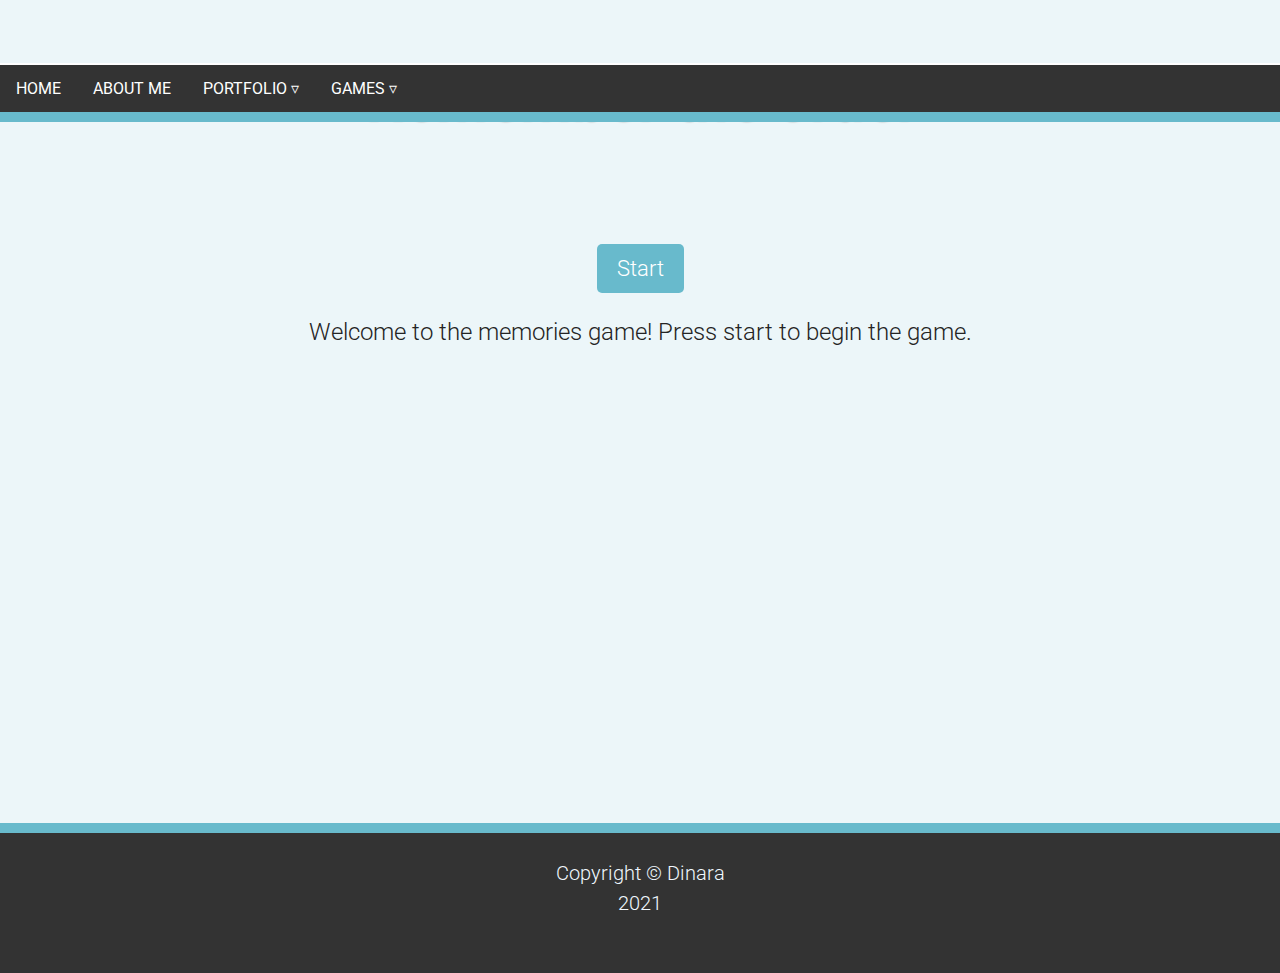
<file: remember.html>
<!DOCTYPE html>
<html>
<head>
	<meta charset="utf-8">
	<title>My games</title>
	<link rel="stylesheet" href="./css/style.css">
	<link rel="stylesheet" href="./css/navbar.css">
	<link rel="shortcut icon" href="./favicon.ico" type="image/x-icon"> 
    <script src="./js/remember.js" defer></script> 
</head>
<body>

<div class="content">
	<div class="header">
		<div class="navbar">
			<a href="./index.html">Home</a>	
			<a href="./about.html">About me</a>	       
			<div class="subnav">
				<button class="subnavbtn">Portfolio ▿</button>
				<div class="subnav-content">
					<a href="./graphich.html">GraphicDesign</a>
					<a href="./indesign.html">InDesign</a>
					<a href="./webdesign.html">WebDesign</a>
					<a href="./presentation.html">Presentation</a>
					<a href="./projects.html">Projects</a>
				</div>
			</div>
			<div class="subnav">
				<button class="subnavbtn">Games ▿</button>
				<div class="subnav-content">
					<a href="./guess.html">Guess the number</a>
					<a href="./word.html">Guess the word</a>
					<a href="./game.html">Minesweeper</a>
				</div>
			</div>
			</div>	
	</div>
	<h1>Remember the order</h1>

	<div class="center">
        <div class="box">
		<p id="infoText"> Welcome to the memories game! Press start to begin the game.
        </p><a href="#" id="button">Start</a>
        <!-- <a href="#" id="playBtn">play</a> -->	
        <a href="#" id="repeatBtn">play again</a>	
    </div>
    
	</div>
</div>
<div class="footer">
	<p>Copyright &copy; Dinara</p><p>2021</p> 
</div>
</body>
</html>
</file>
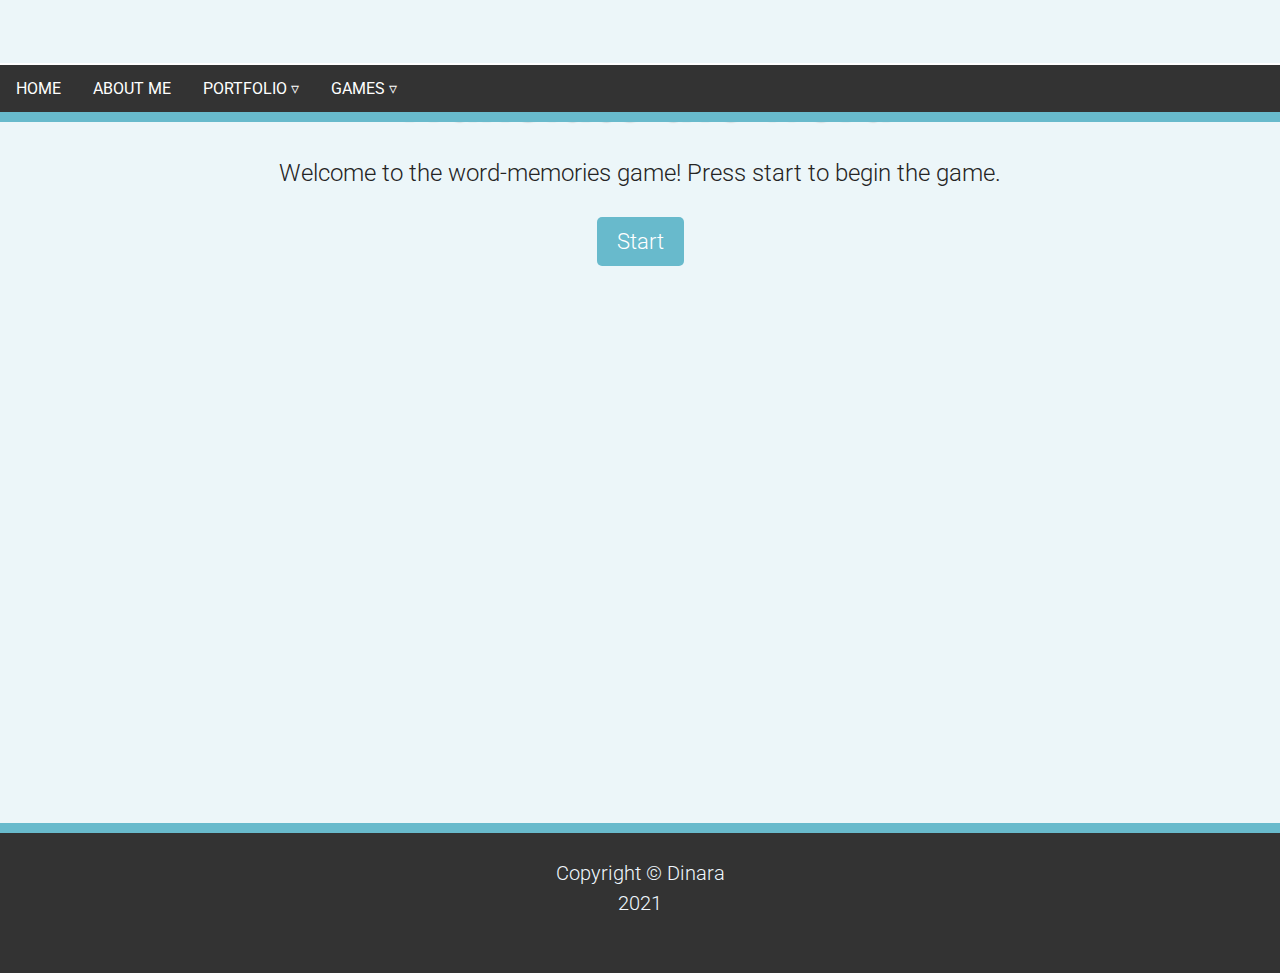
<file: translate.html>
<!DOCTYPE html>
<html>

<head>
    <meta charset="utf-8">
    <title>My games</title>
    <link rel="stylesheet" href="./css/style.css">
    <link rel="stylesheet" href="./css/navbar.css">
    <link rel="shortcut icon" href="./favicon.ico" type="image/x-icon"> 
    <script src="./js/translate.js" defer></script>
</head>

<body>

    <div class="content">
        <div class="header">
            <div class="navbar">
                <a href="./index.html">Home</a>	
                <a href="./about.html">About me</a>	       
                <div class="subnav">
                    <button class="subnavbtn">Portfolio ▿</button>
                    <div class="subnav-content">
                        <a href="./graphich.html">GraphicDesign</a>
                        <a href="./indesign.html">InDesign</a>
                        <a href="./webdesign.html">WebDesign</a>
                        <a href="./presentation.html">Presentation</a>
                    </div>
                </div>
                <div class="subnav">
                    <button class="subnavbtn">Games ▿</button>
                    <div class="subnav-content">
                        <a href="./guess.html">Guess the number</a>
                        <a href="./word.html">Guess the word</a>
                        <a href="./game.html">Minesweeper</a>
                    </div>
                </div>
                </div>
        </div>
        <h1>Translate the word</h1>

        <div class="box">
            <p id="infoText"> Welcome to the word-memories game! Press start to begin the game.
        </p><a href="#" id="button">Start</a>
        <div class="beginBox">
            <p id="infoText">Choose a language to start the game:<br> english(eng), german(de), russian(ru)</p>
            <!-- <input type="text" placeholder="From"><br>
            <input type="text" placeholder="To"> -->
        </div>
        </div>
    </div>
    <div class="footer">
        <p>Copyright &copy; Dinara</p>
        <p>2021</p>
    </div>
</body>

</html>
</file>
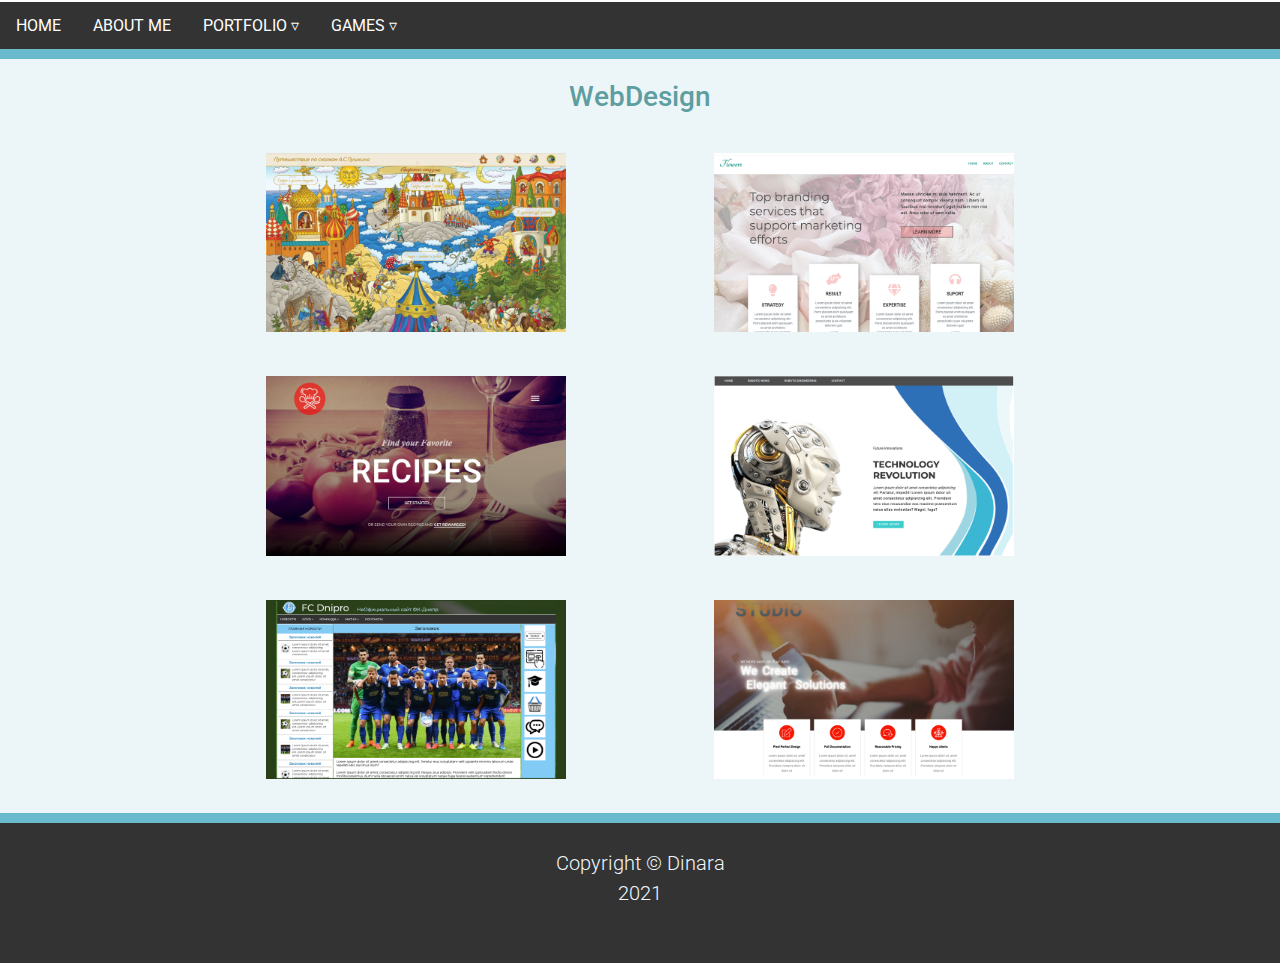
<file: webdesign.html>
<!DOCTYPE html>
<html>
<head>
	<meta charset="utf-8">
	<title>WebDesign</title>
	<link rel="stylesheet" href="./css/style.css">
    <link rel="stylesheet" href="./css/picture.css">
    <link rel="stylesheet" href="./css/navbar.css"> 
    <link href="https://fonts.googleapis.com/css2?family=Bebas+Neue&family=Prompt:wght@200&display=swap"
        rel="stylesheet">
	<link rel="stylesheet" href="https://cdnjs.cloudflare.com/ajax/libs/animate.css/4.1.1/animate.min.css" />
	<link rel="stylesheet" type="text/css" href="./indesignImg/engine1/style.css" />
    <link rel="shortcut icon" href="./favicon.ico" type="image/x-icon"> 
</head>
<body>

<div class="content">
	<div class="header">
        <div class="navbar">
        <a href="./index.html">Home</a>	
        <a href="./about.html">About me</a>	       
        <div class="subnav">
            <button class="subnavbtn">Portfolio ▿</button>
            <div class="subnav-content">
                <a href="./graphich.html">GraphicDesign</a>
                <a href="./indesign.html">InDesign</a>
                <a href="./webdesign.html">WebDesign</a>
                <a href="./presentation.html">Presentation</a>
                <a href="./projects.html">Projects</a>
                
            </div>
        </div>
        <div class="subnav">
            <button class="subnavbtn">Games ▿</button>
            <div class="subnav-content">
                <a href="./guess.html">Guess the number</a>
                <a href="./word.html">Guess the word</a>
                <a href="./game.html">Minesweeper</a>
            </div>
        </div>
        </div>
    </div>

	<div class="center">
        <div class="web-sites">
            <h3>WebDesign</h3>
            <div class="row-web">
            <div class="pictures">
            <a href="https://dina-03.github.io/pushkins-tales.io/index.html" target="_blank" rel="noopener noreferrer"><img src="./webdesignImg/skazki.png" alt="picture"></a>
            </div>
            <div class="pictures">
            <a href="https://dina-03.github.io/flowers.io/#" target="_blank" rel="noopener noreferrer"><img src="./webdesignImg/flowers.png" alt="picture"></a></div>
            <div class="pictures">
            <a href="https://dina-03.github.io/recipes.io/#" target="_blank" rel="noopener noreferrer"><img src="./webdesignImg/recipess.jpg" alt="pictures"></a></div>
            <div class="pictures">
            <a href="https://dina-03.github.io/robotic.io/#home" target="_blank" rel="noopener noreferrer"><img src="./webdesignImg/robotic.png" alt="pictures"></a></div>
            <div class="pictures">
            <a href="https://dina-03.github.io/dnepro.io/" target="_blank" rel="noopener noreferrer"><img src="./webdesignImg/dnepr.png" alt="pictures"></a></div>
            <div class="pictures">
            <a href="https://dina-03.github.io/elegant.io/" target="_blank" rel="noopener noreferrer"><img src="./webdesignImg/elegant.png" alt="pictures"></a>
            </div>
        </div>
    </div>
			
	</div>
</div>
<div class="footer">
	<p>Copyright &copy; Dinara</p><p>2021</p> 
</div>
</body>
</html>
</file>
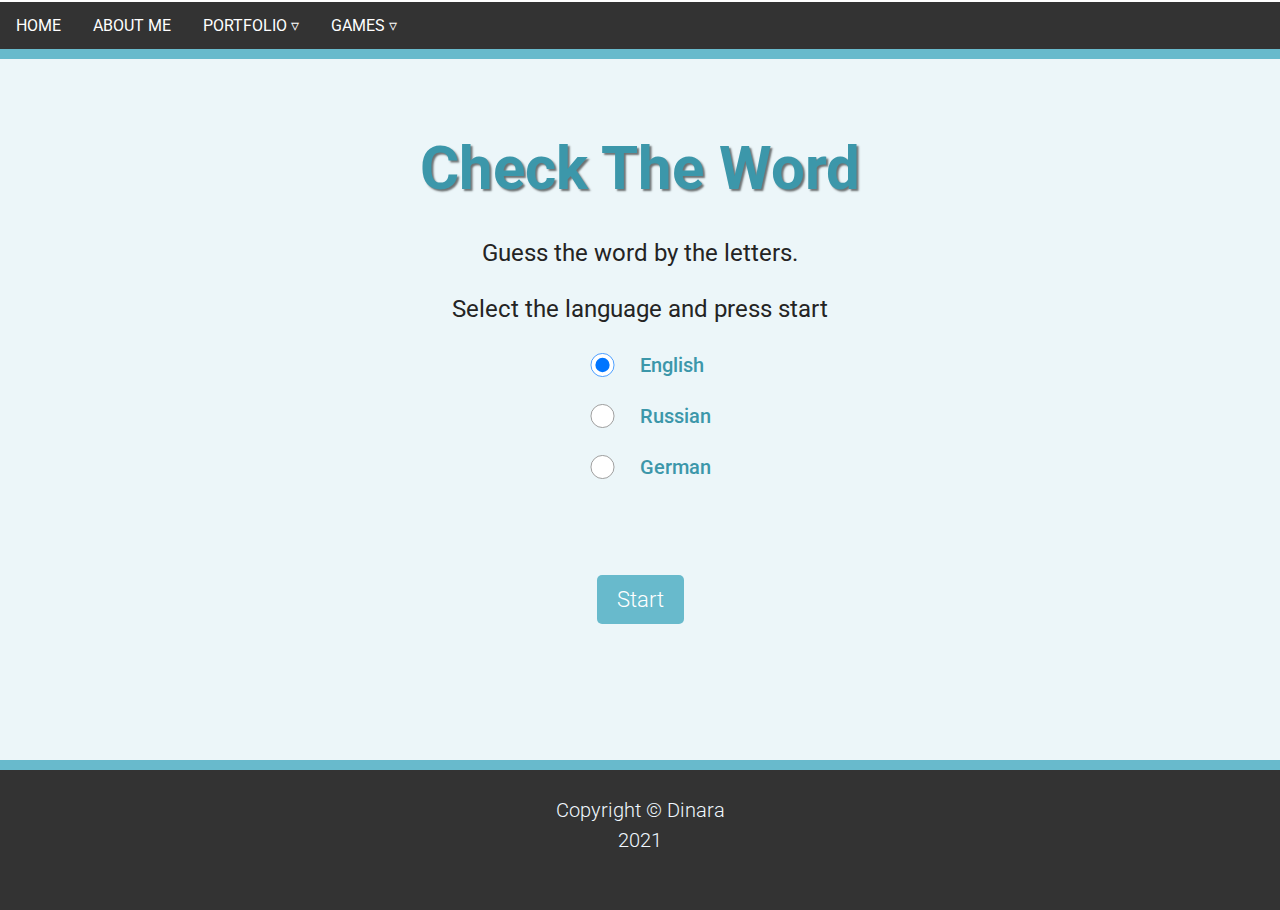
<file: word.html>
<!DOCTYPE html>
<html>
<head>
	<meta charset="utf-8">
	<title>Check the word - game</title>
	<link rel="stylesheet" href="./css/style.css">
	<link rel="stylesheet" href="./css/navbar.css">
	<link rel="shortcut icon" href="./favicon.ico" type="image/x-icon">  
    <script src="./js/wordTwo.js" defer></script>
</head>
<body>

<div class="content">
	<div class="header">
		<div class="navbar">
			<a href="./index.html">Home</a>	
			<a href="./about.html">About me</a>	       
			<div class="subnav">
				<button class="subnavbtn">Portfolio ▿</button>
				<div class="subnav-content">
					<a href="./graphich.html">GraphicDesign</a>
					<a href="./indesign.html">InDesign</a>
					<a href="./webdesign.html">WebDesign</a>
					<a href="./presentation.html">Presentation</a>
					<a href="./projects.html">Projects</a>
				</div>
			</div>
			<div class="subnav">
				<button class="subnavbtn">Games ▿</button>
				<div class="subnav-content">
					<a href="./guess.html">Guess the number</a>
					<a href="./word.html">Guess the word</a>
					<a href="./game.html">Minesweeper</a>
				</div>
			</div>
			</div>	
	</div>
    <div class="center">
        <h1>Check The Word</h1>
        <div class="box">
            <!-- <p id="infoText">Guess the word by the letters. Press start to begin the game.</p> -->
            <!-- <input type="text" id="inputText"> -->
            <!-- <a href="#" id="button">Start</a> -->
			<p id="message">Guess the word by the letters.<br><br>Select the language and press start</p>
			<form id="language" action="#">
			<input id="eng" type="radio" name="language" checked="checked"><label for="eng">English</label>
			<input id="rus" type="radio" name="language"><label for="rus">Russian</label> 
			<input id="de" type="radio" name="language"><label for="de">German</label>
			</form>
			<p id="wordState" class='word-state'></p>
			<p id="info"></p>
			<input type="text" id = "userAnswer" >
			<br />
			<a href="#" id="startBtn">Start</a>
			<a href="#" id="checkBtn">Check</a>
			
        </div>
    </div>
	
</div>
<div class="footer">
	<p>Copyright &copy; Dinara</p><p>2021</p>
</div>
</body>
</html>
</file>
<file: css/style.css>
@import url(https://fonts.googleapis.com/css?family=Roboto:400,100,100italic,300,300italic,400italic,500,500italic,700,700italic,900,900italic);

* {
    margin: 0;
    padding: 0;
    box-sizing: border-box;
}

body, html {
    background-color: #ecf6f9;
    font-family: 'Roboto', sans-serif;
    overflow: auto;
}

.center {
    position: relative;
    max-width: 70%;
    margin: 0 auto;
    display: flex;
    flex-direction: column;
    align-items: center;
    padding-top: 70px;
}

.center img {
    margin: 0 auto;
}

.center-home{
    position: relative;
    max-width: 70%;
    margin: 0 auto;
    display: flex;
    flex-direction: column;
    align-items: center;
    padding-top: 70px;
    margin-bottom: -100px;
    _background-color: #fff;
    _background: url(./../img/background.png) no-repeat; 
    _background-size: cover;
}
.center-home img{
    width: 100%;  
}
.center-home h2{
    color: cadetblue;
    font-size: 35px;
    margin: 30px 0;
}

.content {
    min-width: 1000px;
    _height: 91vh;
    margin: 0 auto;
    min-height: calc(100vh - 140px);
}

.content h1 {
    width: 100%;
    text-align: center;
    color: #3c97aa;
    font-size: 60px;
    font-weight: 700;
    margin-top: 63px;
    margin-bottom: 10px;
    text-shadow: 2px 2px 2px rgba(0, 0, 0, 0.541);
}
.content b{
    font-size: 25px;
    _font-style: italic;
    color: #348292;
}

.content .box_text {
    width: 50%;
    margin-bottom: 100px;
}

.content .box #infoText p{
    padding: 10px;
}

.content .box_text,
.box_choice p {
    color: #242424;
    font-size: 22px;
    font-weight: 300;
    text-align: center;
    margin-bottom: 30px;
    line-height: 40px;
}

.content .box_choice p {
    font-weight: 400;
    color: #21555f
}

.games {
    display: flex;
    justify-content: space-between;
}

.game_btn {
    width: 90px;
    height: 90px;
    border-radius: 10%;
    background-color: #3c97aa;
    display: flex;
    align-items: center;
    justify-content: center;
    transition: border 0.2s ease;
}

.content .box_choice a {
    color: #fff;
    font-size: 15px;
    font-weight: 300;
    text-align: center;
    text-decoration: none;
}

.games a:hover .game_btn {
    border: 6px solid #9fd3df;
}

.content .box_choice {
    margin-bottom: 50px;
}

.content .box {
    min-height: 500px;
    margin: 0 auto;
    text-align: center;
}

.content .box p {
    color: #242424;
    font-size: 24px;
    font-weight: 300;
    text-align: center;
    margin-top: 25px;
    margin-bottom: 25px;
}

.content .box input {
    display: block;
    border: 1px solid #3c97aa;
    background-color: #fff;
    width: 457px;
    height: 34px;
    padding-left: 10px;
    font-size: 20px;
    font-weight: 200;
    margin: 0px auto 12px;
}

.content .box select {
    display: inline-block;
    border: 1px solid #3c97aa;
    background-color: #fff;
    width: 90px;
    height: 34px;
    padding-left: 10px;
    font-size: 16px;
    font-weight: 200;
    margin: 0px auto;
}

.content .box a {
    display: block;
    width: fit-content;
    background-color: #68bacc;
    color: #ffffff;
    font-size: 22px;
    font-weight: 300;
    text-align: center;
    text-decoration: none;
    margin: 30px auto 0;
    padding: 12px 20px;
    border-radius: 5px;
}

.content .box a:hover {
    background-color: #3c97aa;
}
#selectBox{
    margin: 0 auto;
    text-align: center;
    font-size: 25px;
    padding-right: 50px;
}

#repeat {
    display: none;
}

.footer {
    background-color: #333;
    border-top: 10px solid #68bacc;
    width: 100%;
    height: 150px;
    text-align: center;
    color: aliceblue;
    font-size: 20px;
    font-weight: 300;
    line-height: 30px;
    padding-top: 25px;
}

.hide {
    display: none !important;
}

.show {
    display: block !important;
}

.beginBox{
    display: none;   
}
.wrapper
{
    width: 600px;
    height: 800px;
    margin: 0 auto;
    _margin-top: 50px;
    _border: 1px solid black;
}
#showBox{
    display: flex;
}
#info{
    margin: 30px 10px;
}
#language{
    display: grid;
    grid-template-columns: 49% 49%;
    text-align: center;
    gap: 5px;
}
label{
    text-align: left;
    font-size: 20px;
    font-weight: 500;
    padding-top: 5px;
    color: #3c97aa;
}
#eng{
    transform: scale(0.7);
    grid-column: 1;
    justify-self: baseline; 
}
#rus{
    transform: scale(0.7);
    grid-column: 1;
    grid-row: 2;
    justify-self: baseline;
}
#de{
    transform: scale(0.7);
    grid-column: 1;
    grid-row: 3;
    justify-self: baseline;
}
#wordState{
    font-size: 30px;
    font-weight: 500;
    color: red;
}
#wordState span{
    color: rgb(97, 96, 96);
    font-size: 25px;
}
#message{
    font-weight: 400;
}
.lost{
    color: red !important;
    font-weight: 500 !important;
}

.banner{
    width: 100%;
    height: 100px;
    background-color: #3c97aa;
}
.center-web{
    width: 100%;
}

.web-sites{
    width: 100%;
    
}
.web-sites img{
    width: 300px;
    _display: block;
}
.web-sites h3{
    color: cadetblue;
    font-size: 28px;
    font-weight: 500;
    padding: 10px 0;
    text-align: center;
}

.row-web{
    display: flex;
    justify-content: space-around;
    flex-wrap: wrap;
    margin: 10px auto;
}
.pictures{
    margin: 20px;
}

.pictures a{
    _display: block;
}
</file>
<file: css/animationCity.css>
/* Animation City */
.content-home{
    background: url(./../img/cityBG.png) no-repeat; 
    background-size: cover;
}

.city{
    overflow: hidden;
    position: relative;
    width: 100%;
    padding-bottom: 46.25%;
    height: 0;
    top: -100px;
    _z-index: 1;
    _border: 1px solid black;
}
.city img{
    width: 100%;
    left: 0;
    top: 0;
    position: absolute;
    user-select: none;
    pointer-events: none;
}
.globous{
    position: relative; 
}
.globous img{
    width: 100%;
    animation: rotate 30s infinite linear; 
}
.auto{
    width: 120%;
    position: absolute;
    top: 55px;
    z-index: 999;
    _border: 1px solid black;
}
.auto img{
    width: 70%;
    margin: 0 auto;
    padding-left: 150px;
}

@keyframes rotate {
    0% {-webkit-transform: rotate(0deg);}
    100% {-webkit-transform: rotate(359deg);}
}
</file>
<file: css/navbar.css>
.header {
    width: 100%;
    min-width: 1000px;
    height: 94px;
    _background: #9fd3df;
    _border-bottom: 2px solid #fff;
    _border-top: 2px solid #fff;
    position: fixed;
    z-index: 9999;
}
.header img {
    width: 70px;
    float: left;
    padding: 5px 30px;
}
.header h1 {
    color: #fff;
    font-weight: 300;
    font-family: 'Montserrat', 'Jost', sans-serif;
    font-size: 50px;
    padding: 7px 40px;
}

.header h1 span {
    color: rgb(191, 226, 247);
    font-size: 25px;
    padding-left: 30px;

}

.header a {
    color: rgb(233, 233, 233);
    text-decoration: none;
}

.header a:hover {
    color: rgb(130, 203, 245);
}
.navbar {
    overflow: hidden;
    background-color: #333;
    text-transform: uppercase;
    border-bottom: 10px solid #68bacc;
    border-top: 2px solid #fff;
}

.navbar a {
    float: left;
    font-size: 16px;
    color: white;
    text-align: center;
    padding: 14px 16px;
    text-decoration: none;
}

.subnav {
    float: left;
    overflow: hidden;
    text-transform: uppercase;
}

.subnav .subnavbtn {
    font-size: 16px;
    border: none;
    outline: none;
    color: white;
    padding: 14px 16px;
    background-color: inherit;
    font-family: inherit;
    margin: 0;
    text-transform: uppercase;
}

.navbar a:hover,
.subnav:hover .subnavbtn {
    background-color: #9fd3df;
    color: #000;
    font-weight: 600;
}

.subnav-content {
    display: none;
    position: absolute;
    left: 0;
    background-color:#9fd3df;
    width: 100%;
    z-index: 999;
    padding-left: 1%;
}

.subnav-content a {
    float: left;
    color: white;
    text-decoration: none;
}

.subnav-content a:hover {
    background-color: #ecf6f9;
    color: black;
}

.subnav:hover .subnav-content {
    display: block;
}
</file>
<file: css/about.css>
.about{
    width: 100%;
    _border: 1px solid black;
    display: flex;
    margin: 20px auto;
    justify-content: center;
    _background: url('../img/paper-notepad-notebook.png')no-repeat;
    _background-size: cover;
}
.my-photo{
    width: 39%;
    _height: 50px;
    _border: 1px solid black;
    _background-color: aliceblue;
}
.text-about{
    font-family: 'Source Sans Pro', Arial, sans-serif;
    text-transform: uppercase;
    color: white;
    text-align: right;
    letter-spacing: -3px;
    padding: 50px;
}
.text-about h2{
    font-size: 40px;
    position: relative;
    font-weight: bold;
    cursor: pointer;
}
.superShadow{
    text-shadow:0 1px 0 hsl(174,5%,80%),
                0 2px 0 hsl(174,5%,75%),
                0 3px 0 hsl(174,5%,70%),
                0 4px 0 hsl(174,5%,66%),
                0 5px 0 hsl(174,5%,64%),
                0 6px 0 hsl(174,5%,62%),
                0 7px 0 hsl(174,5%,61%),
                0 8px 0 hsl(174,5%,60%),
                0 0 5px rgba(0,0,0,.05),
                0 1px 3px rgba(0,0,0,.2),
                0 3px 5px rgba(0,0,0,.2),
                0 5px 10px rgba(0,0,0,.2),
                0 10px 10px rgba(0,0,0,.2),
                0 20px 20px rgba(0,0,0,.3);
}

strong{
    font-size:70px;
}
.content-text{
    width: 60%;
    text-align: center;
    _border: 1px solid black;
}
.text{
    width: 60%;
    _background-color: rgb(247, 248, 250);
    _border: 5px solid rgba(95, 158, 160, 0.507);
    _border-radius: 5px 5px 0 0;
    background: url('../img/notepad.png')no-repeat;
    background-size: 100%;
    _height: 750px;
    font-size: 18px;
}
.text-de, .text-ru{
    width: 80%;
    padding: 70px 20px 15px 90px;
    margin: 10px;
    
}
.text-de h4, .text-ru h4{
    width: 50%;
    font-size: 20px;
    color: cadetblue;
    margin-top: 20px;
}
.text-de p, .text-ru p{
    margin: 20px 0;
}
.eng-text{
    width: 80%;
    font-size: 20px;
    padding: 20px;
    color: cadetblue;
    margin-top: 105px;
    margin-left: 90px;
    letter-spacing: 0.1em;
    line-height: 1.7;
}
.my-photo{
    width: 40%;
    display: flex;
    justify-content: space-between;
    _border: 1px solid black;
    position: relative;
}
/* .my-photo img{
    _display: block;
    _text-align: right;
    _margin: 10px;
    width: 390px;
    _padding-left: 50px;
    _border: 10px solid rgb(250, 250, 250);
    _background-color: rgba(255, 255, 255, 0.329);
    _box-shadow: 5px 5px 15px 5px rgba(187, 187, 187, 0.527);
} */
.me img{
    position: absolute;
    top: -20px;
    left: 50px;
    display: block;
    margin-top: 30px;
    width: 390px;
    _border: 1px solid black;
    z-index: 1;
}
.btn{
    width: 20%;
    margin-top: 105px;
    _border: 1px solid black
}

.btn button{
    width: 50px;
    height: 50px;
    border: 5px solid rgb(210, 211, 211);
    _background-color: rgba(95, 158, 160, 0.349);
    border-radius: 50%;
    margin: 1px 0;
    cursor: pointer;
}
.btn #en-btn{
    position: absolute;
    top: 13px;
    left: 157px;
    background-color: rgb(217, 217, 217);
    color: white;
    z-index: 2;
}
.btn #de-btn{
    position: absolute;
    top: 107px;
    left: 60px;
    background-color: rgb(217, 217, 217);
    color: white;
    z-index: 2;
}
.btn #ru-btn{
    position: absolute;
    top: 246px;
    left: 60px;
    background-color: rgb(217, 217, 217);
    color: rgb(252, 252, 252);
    z-index: 2;
}
.btn #reset-btn{
    position: absolute;
    top: 340px;
    left: 155px;
    background-color: rgb(217, 217, 217);
    color: rgb(252, 252, 252);
    z-index: 2;
} 
.btn #ru-btn:hover, .btn #de-btn:hover, .btn #en-btn:hover, .btn #reset-btn:hover{
    background-color: aliceblue;
    color: #000 !important;
}

.transition{
    animation: 3s show;
}
@keyframes show{
    0%{
    opacity:0;
    }
    100% {
    opacity:1;
    }
}

@media screen and (max-width: 1430px){
    .text-ru, .text-de{
        font-size: 16px;
    }
    .text-ru h4, .text-de h4{
        font-size: 18px;
    }
}
@media screen and (max-width: 1100px){
    .text-ru, .text-de{
        font-size: 12px;
    }
    .text-ru h4, .text-de h4{
        font-size: 15px;
    }
}
</file>
<file: css/saper.css>
.endscreen {
	_background: #FFF;
	padding: 20px;
	text-align: center;
	font-size: 40px;
	display: none;
	color: red;
	font-family: Arial, Helvetica, sans-serif;
}
.endscreen.show {
	display: block;
}
.endscreen span {
	color: rgb(4, 4, 172);
}
.col-left {
	display: inline-block;
	width: 48%;
}		
.col-right {
	display: inline-block;
	width:48%;
	text-align: right;
}		
.board {
	background: #e2e2e2;
	position: relative;
	display: flex;
	flex-direction: row;
	flex-wrap: wrap;
	margin: 10px auto;
	border: 5px solid #68bacc;
	box-sizing: content-box;
	box-shadow: 0 4px 12px rgba(0,0,0,0.2), 0 16px 20px rgba(0,0,0,0.2); 
}
.board .tile {
	background: #e2e2e2;
	width: var(--tileSize);
	height: var(--tileSize);
	position: relative;
	display: flex;
	justify-content: center;
	align-items: center;
	font-size: calc(var(--tileSize) * .8);
	cursor: pointer;
	user-select: none;
	transition: background .2s ease;
	font-family: Arial, Helvetica, sans-serif;
	box-shadow: inset 0 2px 0 0 #fcfcfc, inset 2px 0 0 0 #fcfcfc, inset 0 -2px 0 0 #c9c9c9, inset -2px 0 0 0 #c9c9c9;
}
.board .tile:hover:not(.tile--checked) {
	background: #efefef;
}
.board .tile--checked {
	background: #d5d5d5;
	box-shadow: inset 0 1px 0 0 #c9c9c9, inset 1px 0 0 0 #c9c9c9, inset 0 -1px 0 0 #c9c9c9, inset -1px 0 0 0 #c9c9c9;
}
.board .tile--checked.tile--bomb:before, .board .tile--checked.tile--bomb:after {
	opacity: 1;
}
.board .tile--checked:hover {
	cursor: default;
}
.board .tile--bomb {
	font-size: calc(var(--tileSize) * .5);
    color: red;
}
.board .tile--flagged {
	font-size: calc(var(--tileSize) * .5);
}

.minesweeper-btn {
    display: inline-block;
    padding: 0 40px;
    height: 50px;
	margin-bottom: 20px;
	text-align: center;
	font-family: Arial, Helvetica, sans-serif;
    background-color: #68bacc;
    border-radius: 5px;
    font-size: 20px;
    font-weight: bold;
    color: #fff;
    text-transform: uppercase;
    line-height: 50px;
    transition: all 0.4s;
    outline: none !important;
    border: none;    
	text-decoration: none;
}
.minesweeper-btn:hover {
    background-color: #68bacc8f;
    color: rgb(90, 90, 90);	
}

.settings fieldset {
	border: none;
}

.settings input[type=radio]{
	display:none;
}
.settings label {
	margin: 12px 0;
	display: inline-block;
	position: relative;
	cursor:pointer;
	font-size: 13px;
	line-height:18px;
	transition: .4s all;
	color:#48808d;
	font-weight: bold!important;		
}
.settings input[type=radio] + label  {
	margin: 12px 14px 12px 22px;
}
.settings input[type=radio] + label:hover{
	color:#000;
}
.settings input[type=radio] + label:before {
	position: absolute;
	content: '';
	width: 18px;
	height: 18px;
	left:-24px;
	border: 2px solid #68bacc;
	border-radius: 2px;
	transition: background .4s;
}
.settings input[type=radio] + label:before {
	border-radius: 100%;
}
.settings input[type=radio]:checked + label:before {
	background: #68bacc;
}		
@media screen and (max-width: 767px) {
	.board-wrap {
		transform: scale(0.8);
		width: calc(100% + 160px);
		left: -80px;
		position: relative;
	}
}
@media screen and (max-width: 520px) {
	.board-wrap {
		transform: scale(0.5);
		width: calc(100% + 360px);
		left: -180px;
	}
}
</file>
<file: css/picture.css>
*{
margin: 0;
padding: 0;
box-sizing: border-box; 
}
.center-picture{
    max-width: 90%;
    margin: 0 auto;
    display: flex;
    flex-direction: column;
    align-items: center;
    padding-top: 70px;
}
.portfolio-content{
    width: 100%;
    display: flex;
    justify-content: space-between;
    margin: 0 auto;
    _border: 1px solid black;
}
.graphic{
    width: 30%;
    _border: 1px solid black;
}
.graphic img, .indesign img, .webDesign img{
    width: 350px;
}
.graphic h3, .indesign h3, .webDesign h3 {
    color: cadetblue;
    text-align: center;
    font-size: 25px;
    font-weight: 500;
    padding: 10px 0;
}
.album{
    width: 100%;
    display: flex;
    flex-wrap: wrap;
    margin: 10px auto;
    padding: 0 0 0 100px;
    _border: 1px solid black;
}
.album h2, .slider h3, .sites h3, .center-picture h2{
    color: cadetblue;
    font-size: 28px;
    font-weight: 500;
    padding: 10px 0;
    text-align: center;
}

.album img:hover, .row-web img:hover{
    animation: pulse 2s; 
}
.album #vlightbox1{
    display: flex;
    flex-wrap: wrap;
    justify-content: space-between;
}
.column{
    width: 100%;
    _flex: 50%;
    _padding: 10px;
    display: flex;
    justify-content: space-between;
    _flex-wrap: wrap;
    _overflow:  hidden;
}
.column img{
    margin-top: 8px;
    vertical-align: middle;
}
.big{
    width: 47%;
    height: 100%;   
    _border: 1px solid black;
    _background-color: white;
}
.big img{
    width: 100%;
    _margin-left: 5px;
    _padding-right: 5px;
    padding: 0 5px;
}
.small{
    _margin: 5px;
    width: 45%;
    height: 100%;
    display: flex;
    flex-wrap: wrap;
    _justify-content: space-between;
    _border: 1px solid black;
    _background-color: white;
    _align-items: stretch;
}
.small img{
    width: 50%;
    _height: 40%;
    padding:0 10px;
    _display: flex;
}
.small-a{
    width: 25%;
    height: 100%;
    display: block;
    text-align: center;
}
.small-a img{
    width: 91%;
}

/* .small img:hover{
    width: 60%;
} */
.midi{
    display: flex;
    flex-direction: column;
}
.midi img{
    width: 60%;
}
.small-midi{
    width: 100%;
    display: flex;
    justify-content: space-between;
    padding:0 10px;
}
.small-midi img{
    width: 95%;    
}
.middle{
    width: 30%;
    _border: 1px solid black;
    margin: 0 auto;
    display: flex;
    justify-content: center;
}
.middle img{
    display: flex;
    flex-wrap: wrap;
    width: 90%;
    _border: 1px solid black;
}
.slider{
    margin: 0 auto;
    padding-bottom: 20px;
}
/* .sites{
    width: 100%;
    display: flex;
    justify-content: space-between;
    _align-items: center;
    _flex-wrap: wrap;
    margin: 0 auto;
    padding-left: 10%;
    _border: 1px solid black;
} */
.line{
    width: 100%;
    height: 25px;
    background-color: #ecf6f9;
}
/* .sites a{
    display: inline;
} */
/* .sites img{
    width: 100%;    
    padding: 10px;
} */
.transition{
    animation: 3s show;
}
@keyframes show{
    0%{
    opacity:0;
    }
    100% {
    opacity:1;
    }
}

@media screen and (max-width: 1380px){
    .graphic img, .indesign img, .webDesign img{
        width: 300px;
    }
}
@media screen and (max-width: 1200px){
    .graphic img, .indesign img, .webDesign img{
        width: 250px;
    }
}
@media screen and (max-width: 1000px){
    .graphic img, .indesign img, .webDesign img{
        width: 200px;
    }
}
</file>
<file: indesignImg/engine1/style.css>
/*
 *	generated by WOW Slider 6.8
 *	template Tick
 */
@import url(https://fonts.googleapis.com/css?family=Marck+Script&subset=latin,cyrillic,latin-ext);
#wowslider-container1 { 
	zoom: 1; 
	position: relative;
	width: 100%;
	max-width:960px;
	max-height:720px;
	margin:0px auto 0px;
	z-index:90;
	border:3px solid #FFFFFF;
	text-align:left; /* reset align=center */
	font-size: 10px;
}
* html #wowslider-container1{ width:960px }
#wowslider-container1 .ws_images ul{
	position:relative;
	width: 10000%; 
	height:100%;
	left:0;
	list-style:none;
	margin:0;
	padding:0;
	border-spacing:0;
	overflow: visible;
	/*table-layout:fixed;*/
}
#wowslider-container1 .ws_images ul li{
	position: relative;
	width:1%;
	height:100%;
	line-height:0; /*opera*/
	overflow: hidden;
	float:left;
	font-size:0;
	padding:0 0 0 0 !important;
	margin:0 0 0 0 !important;
}

#wowslider-container1 .ws_images{
	position: relative;
	left:0;
	top:0;
	width:100%;
	height:100%;
	max-height:720px;
	overflow:hidden;
}
#wowslider-container1 .ws_images a{
	width:100%;
	height:100%;
	max-height:720px;
	display:block;
	color:transparent;
}
#wowslider-container1 img{
	max-width: none !important;
}
#wowslider-container1 .ws_images img{
	width:100%;
	border:none 0;
	max-width: none;
	padding:0;
	margin:0;
}

#wowslider-container1 .ws_images iframe {
	position: absolute;
	z-index: -1;
}

#wowslider-container1 .ws-title > div {
	display: inline-block !important;
}

#wowslider-container1 a{ 
	text-decoration: none; 
	outline: none; 
	border: none; 
}

#wowslider-container1  .ws_bullets { 
	float: left;
	position:absolute;
	z-index:70;
}
#wowslider-container1  .ws_bullets div{
	position:relative;
	float:left;
	font-size: 0px;
}
#wowslider-container1  .wsl{
	display:none;
}
#wowslider-container1 sound, 
#wowslider-container1 object{
	position:absolute;
}

/* prevent some of users reset styles */
#wowslider-container1 .ws_effect {
	position: static;
}

#wowslider-container1 .ws_photoItem {
	background: #fff;
}
#wowslider-container1 .ws_photoItem > div {
	left: 2em;
	right: 2em;
	top: 2em;
	bottom: 2em;
}


#wowslider-container1.ws_gestures {
	cursor: -webkit-grab;
	cursor: -moz-grab;
	cursor: url("[data-uri]"), move;
}
#wowslider-container1.ws_gestures.ws_grabbing {
	cursor: -webkit-grabbing;
	cursor: -moz-grabbing;
	cursor: url("[data-uri]"), move;
}

/* hide controls when video start play */
#wowslider-container1.ws_video_playing .ws_bullets {
	display: none;
}
#wowslider-container1.ws_video_playing:hover .ws_bullets {
	display: block;
}
/* IE fix because it don't show controls on hover if frame visible */
#wowslider-container1.ws_video_playing_ie .ws_bullets,
#wowslider-container1.ws_video_playing_ie a.ws_next,
#wowslider-container1.ws_video_playing_ie a.ws_prev {
	display: block;
}


/* youtube/vimeo buttons */
#wowslider-container1 .ws_video_btn {
	position: absolute;
	display: none;
	cursor: pointer;
	top: 0;
	left: 0;
	width: 100%;
	height: 100%;
	z-index: 55;
}
#wowslider-container1 .ws_video_btn.ws_youtube,
#wowslider-container1 .ws_video_btn.ws_vimeo {
	display: block;
}
#wowslider-container1 .ws_video_btn div {
	position: absolute;
	background-image: url(./playvideo.png);
	background-size: 200%;
	top: 50%;
	left: 50%;
	width: 7em;
	height: 5em;
	margin-left: -3.5em;
	margin-top: -2.5em;
}
#wowslider-container1 .ws_video_btn.ws_youtube div {
	background-position: 0 0;
}
#wowslider-container1 .ws_video_btn.ws_youtube:hover div {
	background-position: 100% 0;
}
#wowslider-container1 .ws_video_btn.ws_vimeo div {
	background-position: 0 100%;
}
#wowslider-container1 .ws_video_btn.ws_vimeo:hover div {
	background-position: 100% 100%;
}

#wowslider-container1 .ws_playpause.ws_hide {
	display: none !important;
}

#wowslider-container1  .ws_bullets { 
	padding: 4px; 
}
#wowslider-container1 .ws_bullets a { 
	width:15px;
	height:15px;
	background: url(./bullet.png) left top;
	float: left; 
	text-indent: -4000px; 
	position:relative;
	margin-left:5px;
	color:transparent;
}
#wowslider-container1 .ws_bullets a:hover, #wowslider-container1 .ws_bullets a.ws_selbull{
	background-position: 0 100%;
}
#wowslider-container1 a.ws_next, #wowslider-container1 a.ws_prev {
	position:absolute;
	top:50%;
	margin-top:-1.6em;
	z-index:60;
	width: 2.4em;	
	height: 3.2em;
	background-image: url(./arrows.png);
	background-size:200%;
}
#wowslider-container1 a.ws_next{
	background-position: 100% 0;
	right:3px;
}
#wowslider-container1 a.ws_prev {
	background-position: 0 0; 
	left:3px;
}

/*playpause*/
#wowslider-container1 .ws_playpause {
    width: 2.4em;
    height: 3.2em;
    position: absolute;
    top: 50%;
    left: 50%;
    margin-left: -1.2em;
    margin-top: -1.6em;
    z-index: 59;
	background-size:100%;
}

#wowslider-container1 .ws_pause {
    background-image: url(./pause.png);
}

#wowslider-container1 .ws_play {
    background-image: url(./play.png);
}

#wowslider-container1 .ws_pause:hover, #wowslider-container1 .ws_play:hover {
    background-position: 100% 100% !important;
}/* bottom center */
#wowslider-container1  .ws_bullets {
    bottom: 0px;
	left:50%;
}
#wowslider-container1  .ws_bullets div{
	left:-50%;
}
#wowslider-container1 .ws-title{
	position:absolute;
	display:block;
	bottom: 2em;
	left: 0;
	margin-right: 1em; 
	color:#555555;
	z-index: 50;
	font-family:'Marck Script', 'Comic Sans MS', cursive;
	line-height: 1.4em;
	text-shadow: none;
	font-weight: normal;
}
#wowslider-container1 .ws-title div,#wowslider-container1 .ws-title span{
	display:inline-block;
	padding:0.7em 1em;
	background:#FFFFFF;
}
#wowslider-container1 .ws-title div{
	display:block;
	margin-top:0.5em;
	font-size: 2em;
	line-height: 0.8em;
	text-shadow: none;
}
#wowslider-container1 .ws-title span{
	font-size: 2.8em;
}#wowslider-container1 {
    box-shadow: 0px 0px 3px rgba(100, 100, 100, 0.7);	
    -moz-box-shadow: 0px 0px 3px rgba(100, 100, 100, 0.7);
    -webkit-box-shadow: 0px 0px 3px rgba(100, 100, 100, 0.7); 
}
#wowslider-container1 .ws_bullets  a img{
	text-indent:0;
	display:block;
	bottom:20px;
	left:-50px;
	visibility:hidden;
	position:absolute;
    border: 4px solid #FFFFFF;
    box-shadow: 0px 0px 3px rgba(100, 100, 100, 0.7);	
    -moz-box-shadow: 0px 0px 3px rgba(100, 100, 100, 0.7);
    -webkit-box-shadow: 0px 0px 3px rgba(100, 100, 100, 0.7);	
	max-width:none;
}
#wowslider-container1 .ws_bullets a:hover img{
	visibility:visible;
}

#wowslider-container1 .ws_bulframe div div{
	height:100px;
	overflow:visible;
	position:relative;
}
#wowslider-container1 .ws_bulframe div {
	left:0;
	overflow:hidden;
	position:relative;
	width:100px;
	background-color:#FFFFFF;
}
#wowslider-container1  .ws_bullets .ws_bulframe{
	display:none;
	bottom:20px;
	overflow:visible;
	position:absolute;
	cursor:pointer;
    border: 4px solid #ffffff;
    box-shadow: 0px 0px 3px rgba(100, 100, 100, 0.7);	
    -moz-box-shadow: 0px 0px 3px rgba(100, 100, 100, 0.7);
    -webkit-box-shadow: 0px 0px 3px rgba(100, 100, 100, 0.7);
}
#wowslider-container1 .ws_bulframe span{
	display:block;
	position:absolute;
	bottom:-12px;
	margin-left:-4px;
	left:50px;
	background:url(./triangle.png);
	width:15px;
	height:8px;
}
</file>
<file: css/presentation.css>
.content-presentation{
    width: 100%;
    
}
.row-pres{
    display: flex;
    justify-content: space-around;
    flex-direction: row;
    flex-wrap: wrap;
}
.video-box{
    width: 300px;
    margin: 10px;
    padding: 15px;
    border: 1px solid rgba(220, 220, 220, 0.664);
    box-shadow:3px 3px 10px rgba(220, 220, 220, 0.664);
}
.video-title{
    color: cadetblue;
    font-size: 22px;
    font-weight: 500;
    text-align: center;
    padding-bottom: 10px;
}
</file>
<file: css/projects.css>
.content-projects{
width: 100%;
height: 100%;
_border: 1px solid black;
}
.row-project{
    display: flex;
    justify-content: center;
    margin: 10px;
    _border: 1px solid goldenrod;
}
.card-project{
    width: 35%;
    padding: 15px;
    _border: 1px solid cadetblue;
    margin: 10px;
}
.card-project h3{
    color: cadetblue;
    font-size: 22px;
    text-align: center;
    margin-bottom: 10px;
}
.card-project span{
    _display: block;
    text-align: center;
    color: red;
    margin: 10px 0;
    font-size: 14px;
}
</file>
